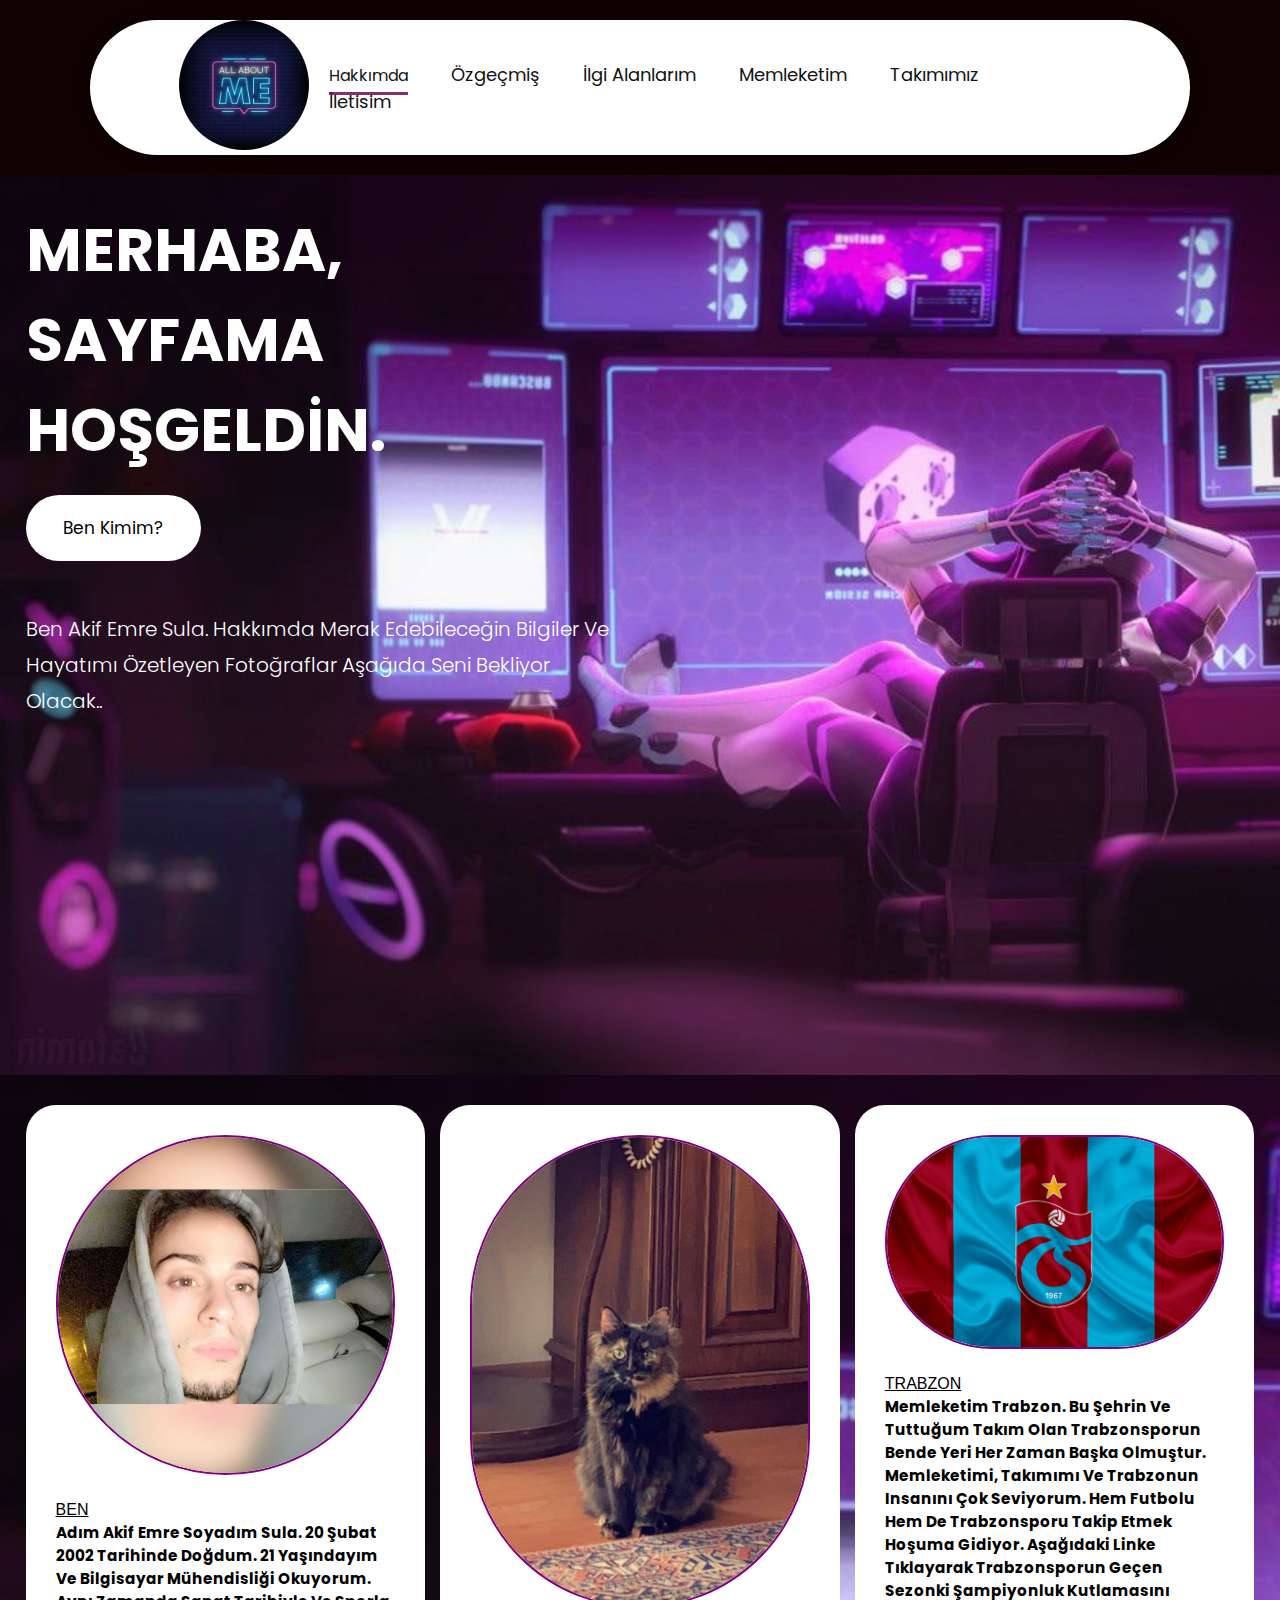
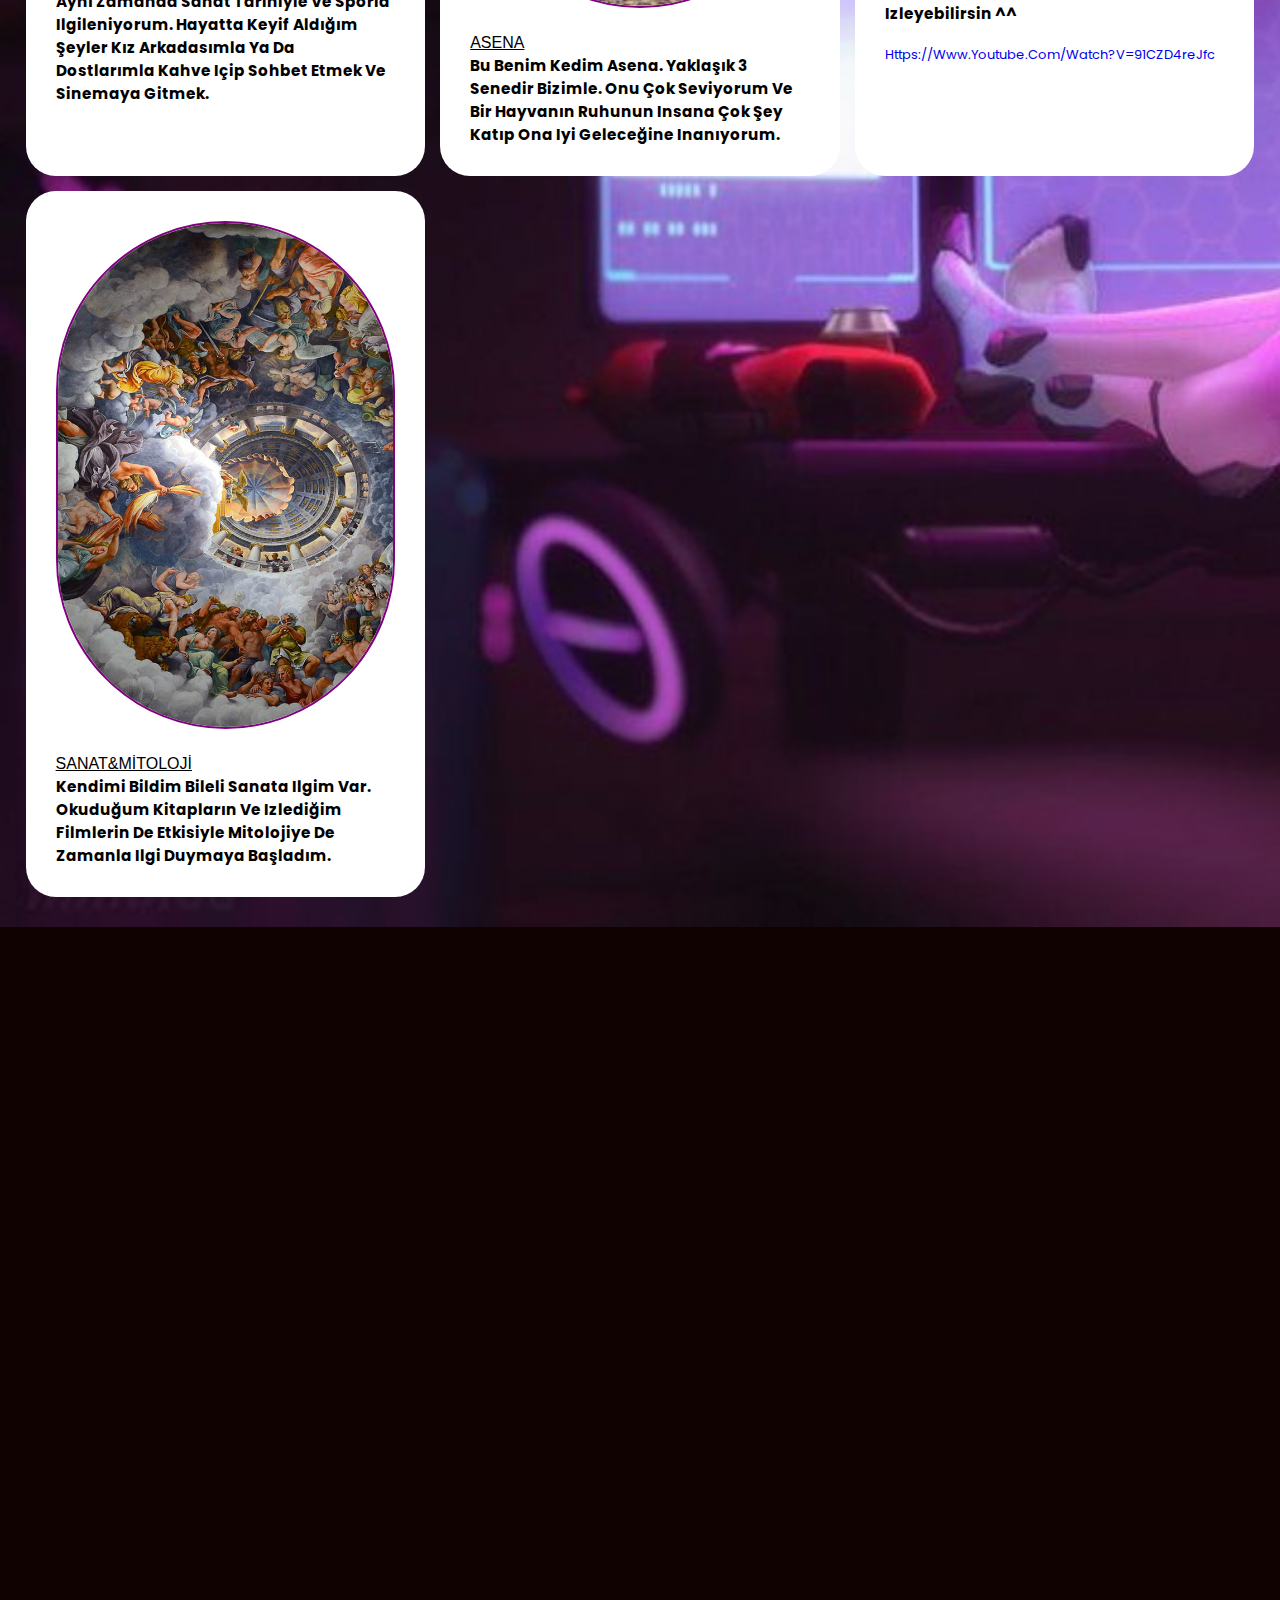
<file: hakkımda.html>
<!DOCTYPE html>
<html lang="en">
<head>
    <meta charset="UTF-8">
    <meta http-equiv="X-UA-Compatible" content="IE=edge">
    <meta name="viewport" content="width=device-width , initial-scale=1.0">
    <link rel="stylesheet" href="https://cdnjs.cloudflare.com/ajax/libs/font-awesome/6.4.0/css/all.min.css" 
    integrity="sha512-iecdLmaskl7CVkqkXNQ/ZH/XLlvWZOJyj7Yy7tcenmpD1ypASozpmT/E0iPtmFIB46ZmdtAc9eNBvH0H/ZpiBw=="
     crossorigin="anonymous" referrerpolicy="no-referrer" />
    <title>proje websitem</title>
    <link rel = "stylesheet" href="styles/style.css">
    <link rel="stylesheet" href="https://cdn.jsdelivr.net/npm/bootstrap-icons@1.5.0/font/bootstrap-icons.css">
    <script src="https://code.jquery.com/jquery-3.6.0.min.js"></script>

</head>
<body>
    <!--! header kısmı başlangıcı -->
    <header class ="header" > 
<a href="#" class="helo">
    <img src="images/helo.jpg" alt="helo">  
</a>
<nav class = "navbar" id="navbar">
    <a href="#hakkımda" class = "active">Hakkımda</a>
    <a href="#özgeçmiş" class = "">Özgeçmiş</a>
    <a href="#ilgialani" class = "">İlgi Alanlarım</a>
    <a href="#memleketim" class = "">Memleketim</a>
    <a href="#takımımız" class = "">Takımımız</a>
    <a href="#iletişim" class = "">İletisim</a>
    
</nav>

<div class="buttons">
    <button>
        <i class = "fas fa-search"></i>
    </button>
    <button>
        <i class = "fas fa-bars"></i>
    </button>
     
</div>
     <!--! header kısmı bitişi -->
    </header>
    
     
     <!--! hakkımda kısmı başlangıcı -->
     <section class ="hakkımda" id="hakkımda">
        <div class ="content">
            <h3>
                MERHABA, SAYFAMA HOŞGELDİN. 
           </h3>
           <a href="#my-container" class= "btn" > Ben Kimim?</a>
           <P> Ben Akif Emre Sula. Hakkımda merak edebileceğin
               bilgiler ve hayatımı özetleyen fotoğraflar
                aşağıda seni bekliyor olacak..
           </P>
           
        </div>    
     </section>

     <section class="hayatım">
        <div class= "box-container" >
            <div class= "box">
            <div class= "box-head">
                <img src="images/profile.jpg" alt="hayatım" >
                <span class= "box1">BEN</span> 
                <h3>Adım Akif Emre Soyadım Sula. 20 Şubat 2002 
                    tarihinde doğdum. 21 yaşındayım ve Bilgisayar
                     Mühendisliği okuyorum. Aynı zamanda 
                     Sanat Tarihiyle ve sporla ilgileniyorum. Hayatta
                     keyif aldığım şeyler kız arkadasımla ya da 
                     dostlarımla kahve içip sohbet etmek ve sinemaya gitmek.</h3>
                    </div>
            </div> 
            <div class= "box">
            <div class= "box-head">
                <img src="images/asena.jpg" alt="hayatım" >
                <span class= "box2">ASENA</span> 
                <h3>Bu benim kedim Asena. Yaklaşık 3 senedir bizimle.
                     Onu çok seviyorum ve bir hayvanın ruhunun insana 
                     çok şey katıp ona iyi geleceğine inanıyorum.</h3>
                    </div>

            </div>
            <div class= "box">
            <div class= "box-head" id="my-container">
                <img src="images/trabzon.png" alt="hayatım" >
                <span class= "box3">TRABZON</span> 
                <h3>Memleketim Trabzon. Bu şehrin ve tuttuğum takım olan 
                    Trabzonsporun bende yeri her zaman başka olmuştur. 
                    memleketimi, takımımı ve trabzonun insanını çok seviyorum.  
                    Hem futbolu hem de Trabzonsporu takip etmek hoşuma gidiyor. 
                    aşağıdaki linke tıklayarak trabzonsporun geçen sezonki şampiyonluk kutlamasını  
                    izleyebilirsin ^^ </h3> <br>
                    
                    <a href="https://www.youtube.com/watch?v=91CZD4reJfc" target="_blank">https://www.youtube.com/watch?v=91CZD4reJfc</a>


                </div>
            </div>
            <div class= "box">
            <div class= "box-head">
                <img src="images/mitoloji.jpg" alt="hayatım" >
                <span class= "box3">SANAT&MİTOLOJİ</span> 
                <h3>Kendimi bildim bileli sanata ilgim var. okuduğum kitapların 
                    ve izlediğim filmlerin de etkisiyle mitolojiye de zamanla  
                    ilgi duymaya başladım. </h3>
                </div>
            </div>  
               
     </section>
     </div>
      </body>
     </html>
</file>
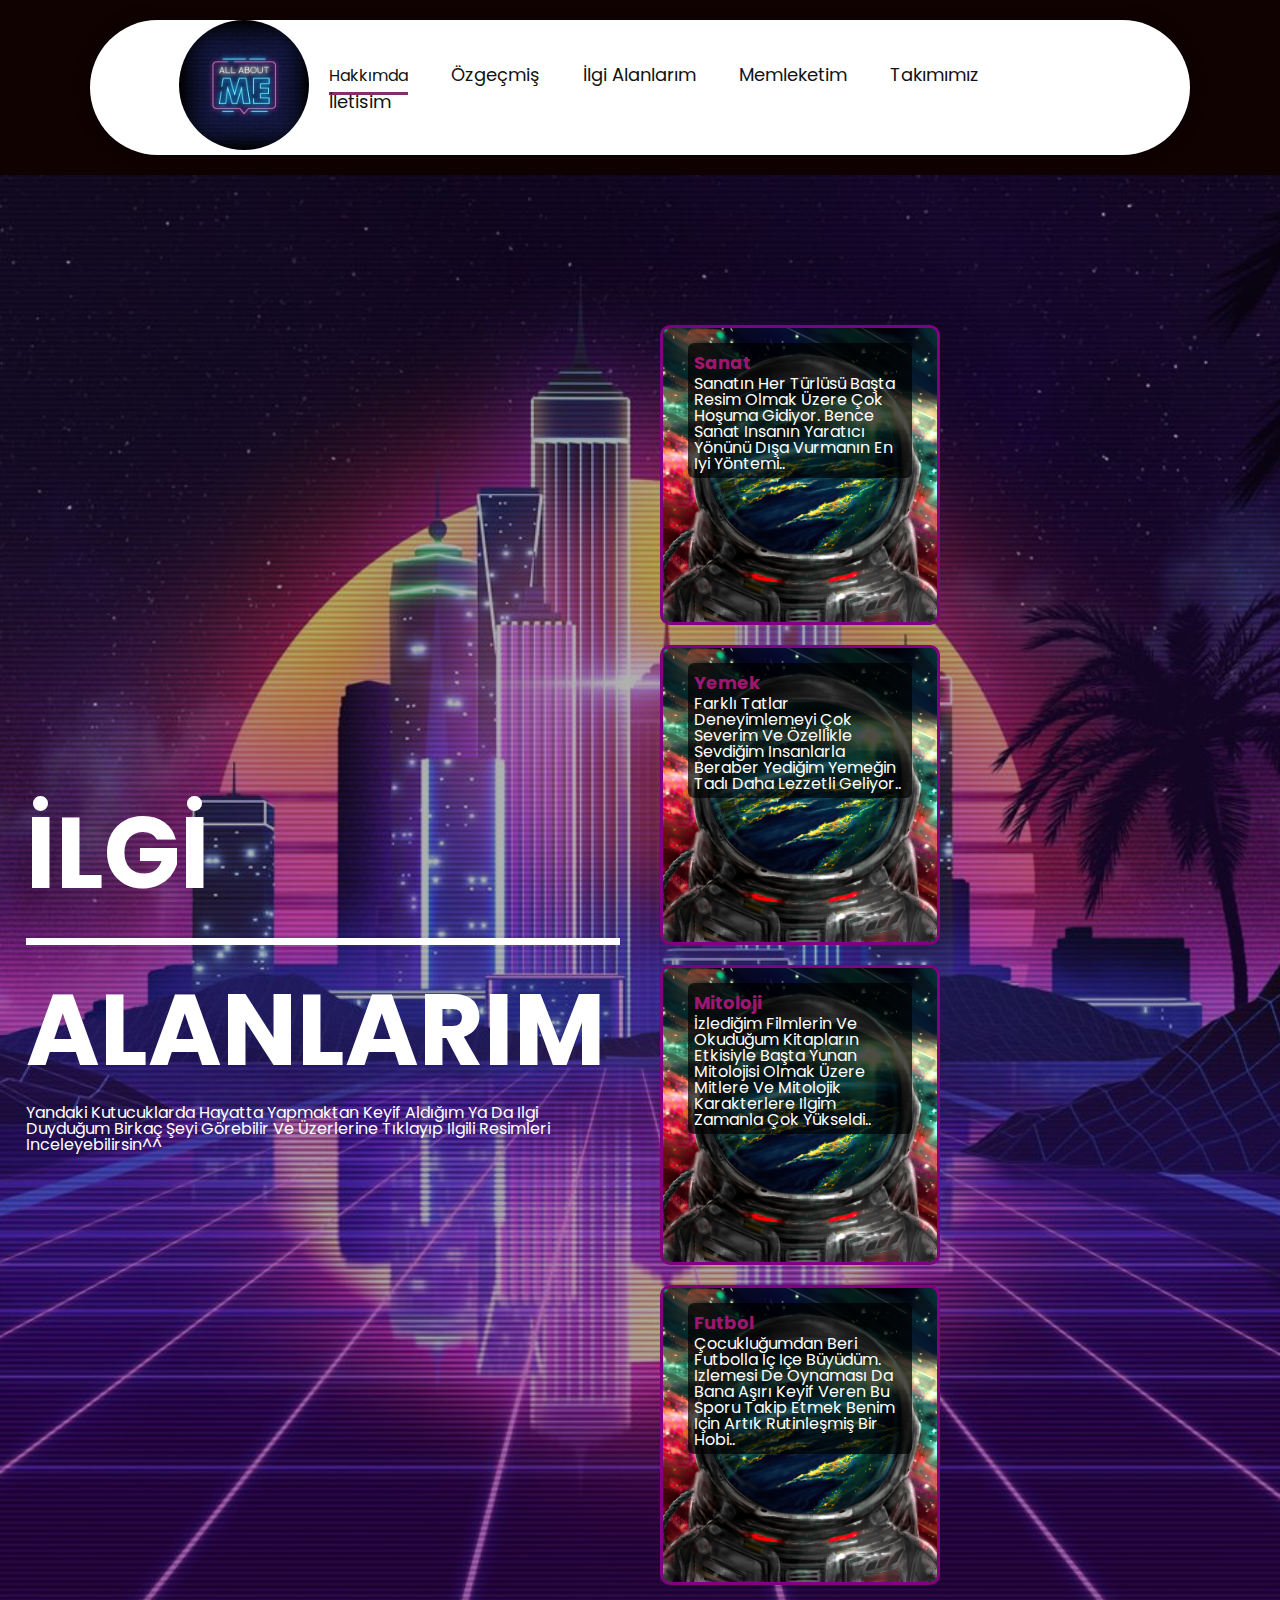
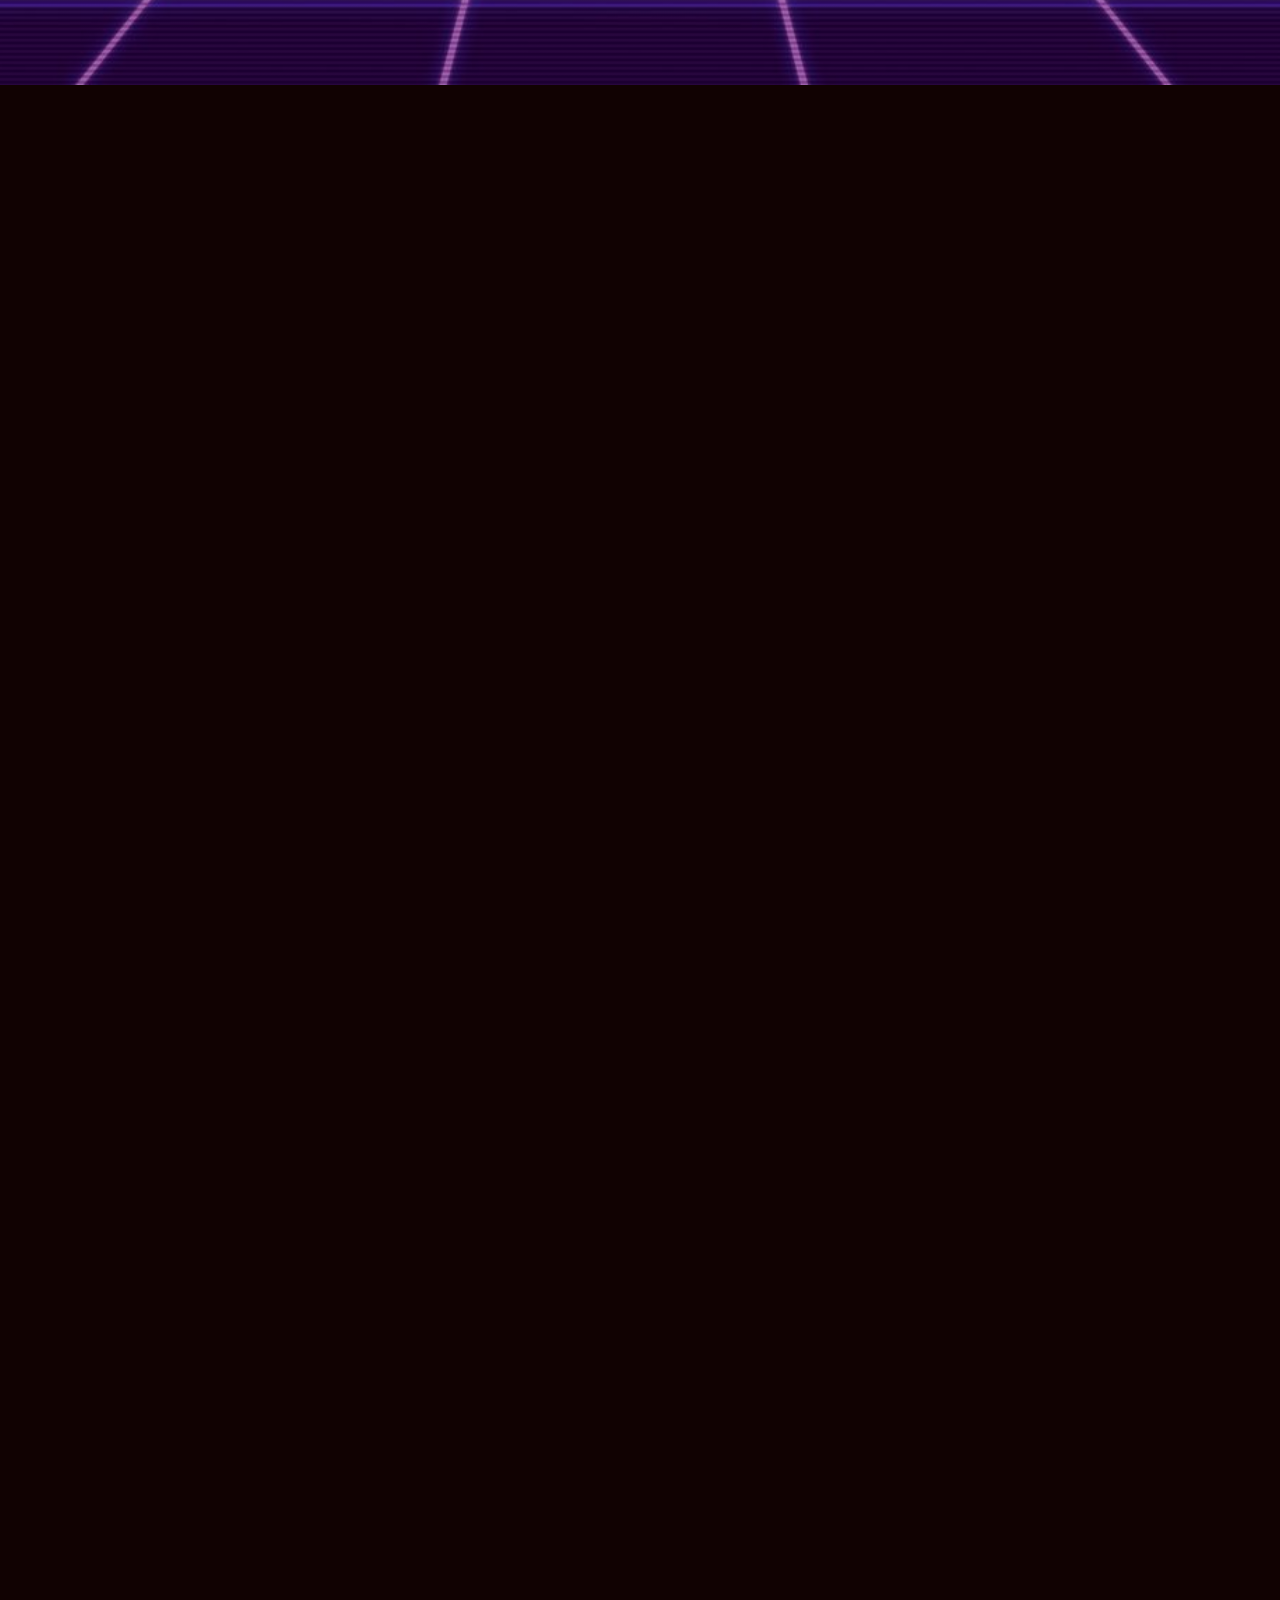
<file: ilgialani.html>
<!DOCTYPE html>
<html lang="en">
<head>
    <meta charset="UTF-8">
    <meta http-equiv="X-UA-Compatible" content="IE=edge">
    <meta name="viewport" content="width=device-width , initial-scale=1.0">
    <link rel="stylesheet" href="https://cdnjs.cloudflare.com/ajax/libs/font-awesome/6.4.0/css/all.min.css" 
    integrity="sha512-iecdLmaskl7CVkqkXNQ/ZH/XLlvWZOJyj7Yy7tcenmpD1ypASozpmT/E0iPtmFIB46ZmdtAc9eNBvH0H/ZpiBw=="
     crossorigin="anonymous" referrerpolicy="no-referrer" />
    <title>proje websitem</title>
    <link rel = "stylesheet" href="styles/style.css">
    <link rel="stylesheet" href="https://cdn.jsdelivr.net/npm/bootstrap-icons@1.5.0/font/bootstrap-icons.css">
    <script src="https://code.jquery.com/jquery-3.6.0.min.js"></script>

</head>
<body>
    <!--! header kısmı başlangıcı -->
    <header class ="header" > 
<a href="#" class="helo">
    <img src="images/helo.jpg" alt="helo">  
</a>
<nav class = "navbar" id="navbar">
    <a href="index.html" class = "active">Hakkımda</a>
    <a href="#özgeçmiş" class = "">Özgeçmiş</a>
    <a href="#ilgialani" class = "">İlgi Alanlarım</a>
    <a href="memleketim.html" class = "">Memleketim</a>
    <a href="#takımımız" class = "">Takımımız</a>
    <a href="#iletişim" class = "">İletisim</a>
    
</nav>

<div class="buttons">
    <button>
        <i class = "fas fa-search"></i>
    </button>
    <button>
        <i class = "fas fa-bars"></i>
    </button>
     
</div>
     <!--! header kısmı bitişi -->
    </header>
    
     
     
 <!--! özgeçmiş kısmı bitişi -->
 <section class="ilgialani" >
  <div class="row" id="ilgialani"> 
      <div class="col" >
          <div id="cards-container" ></div>
          <h1>İLGİ</h1>
<hr>
<h1>ALANLARIM</h1>
      <p class="aciklama">yandaki kutucuklarda hayatta 
          yapmaktan keyif aldığım ya da ilgi duyduğum 
          birkaç şeyi görebilir ve üzerlerine tıklayıp 
          ilgili resimleri inceleyebilirsin^^</p>
      </div>
      <div class="col">
          
          <div class="cards">
              <div class="card card1">
                  <div class="card-image"></div>
          <div class= "card-head">
<h5>Sanat</h5>
<p> Sanatın her türlüsü başta resim olmak üzere çok hoşuma gidiyor.
  bence sanat insanın yaratıcı yönünü dışa vurmanın en iyi yöntemi..
  </p>
</div>
</div>
<div class="card card2">
<div class="card-image"></div>
<div class= "card-head">
<h5>Yemek</h5>
<p> Farklı tatlar deneyimlemeyi çok severim ve özellikle sevdiğim 
insanlarla beraber yediğim yemeğin tadı daha lezzetli geliyor..
</p>
</div>
</div>
<div class="card card3">
<div class="card-image"></div>
<div class= "card-head">
<h5>Mitoloji</h5>
<p>İzlediğim filmlerin ve okuduğum kitapların etkisiyle başta yunan mitolojisi
olmak üzere mitlere ve mitolojik karakterlere ilgim zamanla çok yükseldi..
</p>
</div>
</div>
<div class="card card4">
<div class="card-image"></div>
<div class= "card-head">
<h5>futbol</h5>
<p>Çocukluğumdan beri futbolla iç içe büyüdüm. izlemesi de oynaması da bana aşırı keyif
veren bu sporu takip etmek benim için artık rutinleşmiş bir hobi..
</p>
</div>
          </div> 
      </div>
      </div>
  
</div>

</section>
 
  
<script src="script.js"></script>



</body>
</html>
</file>
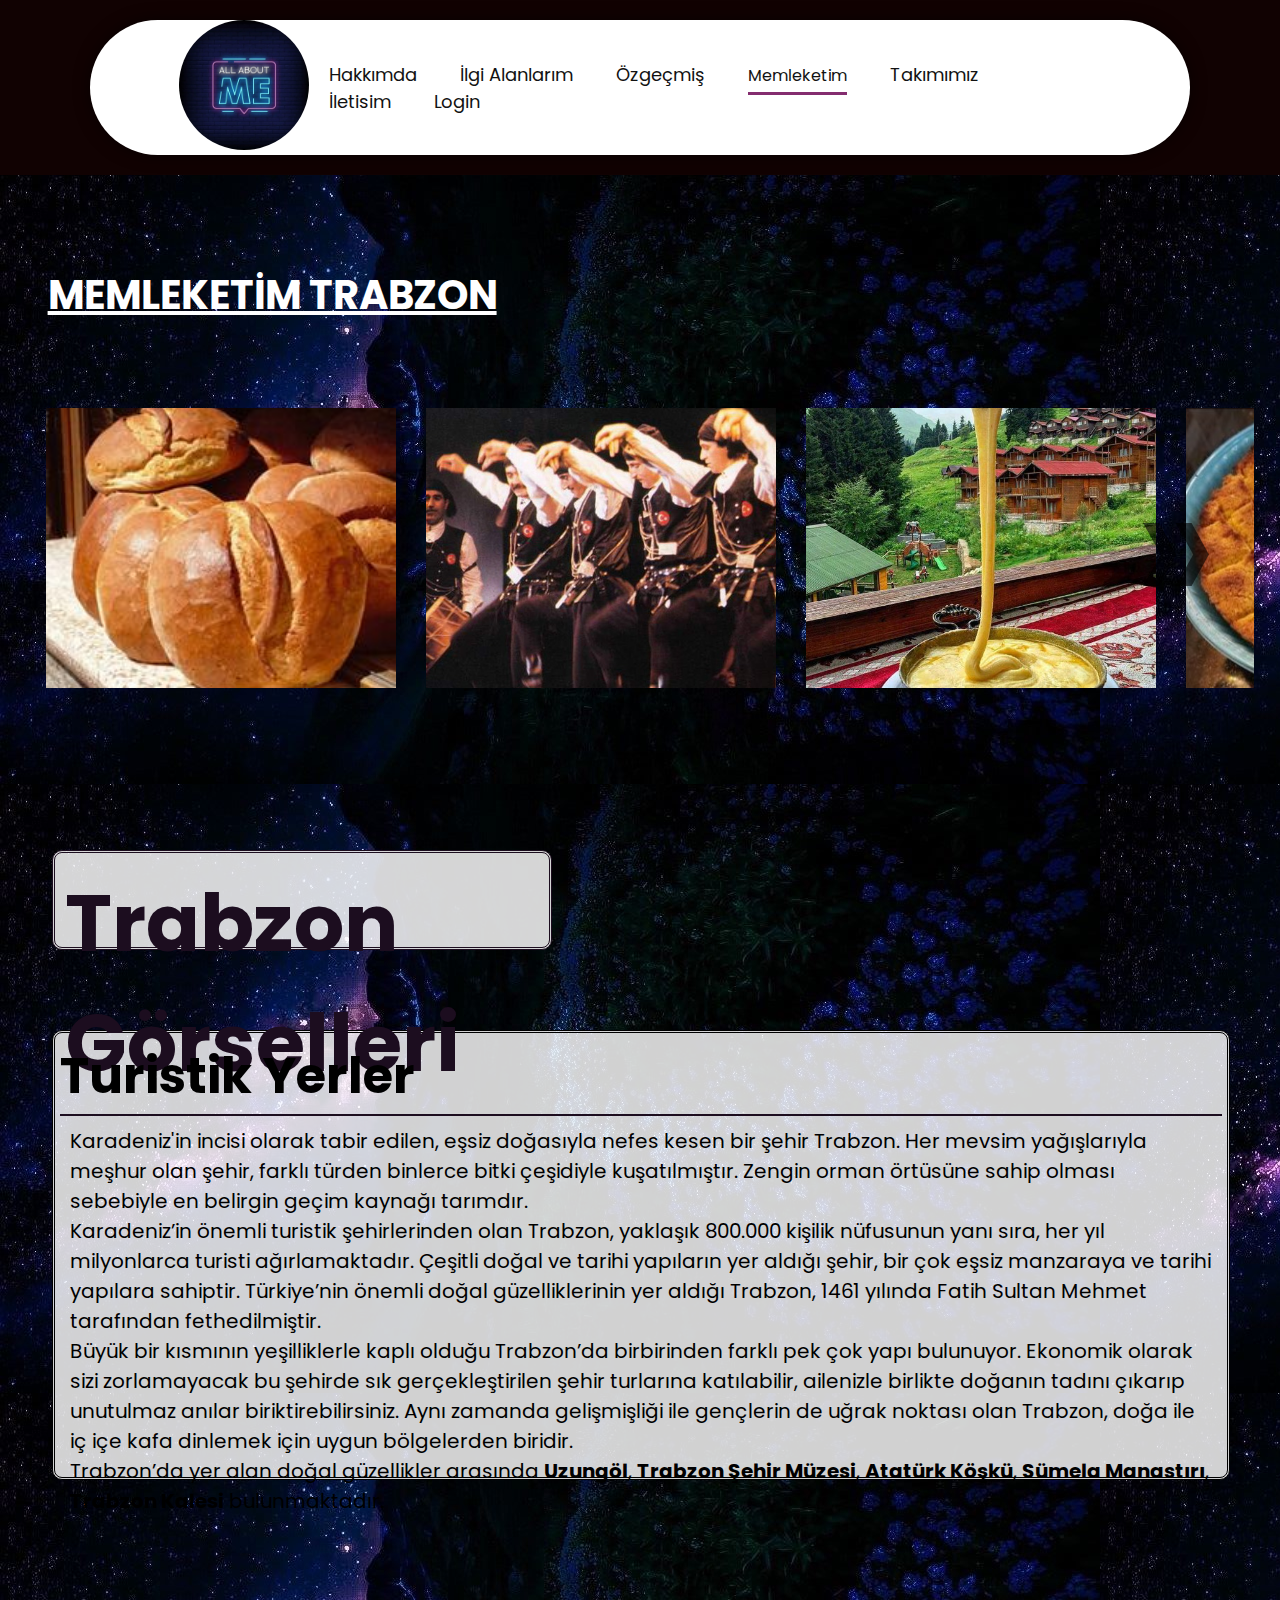
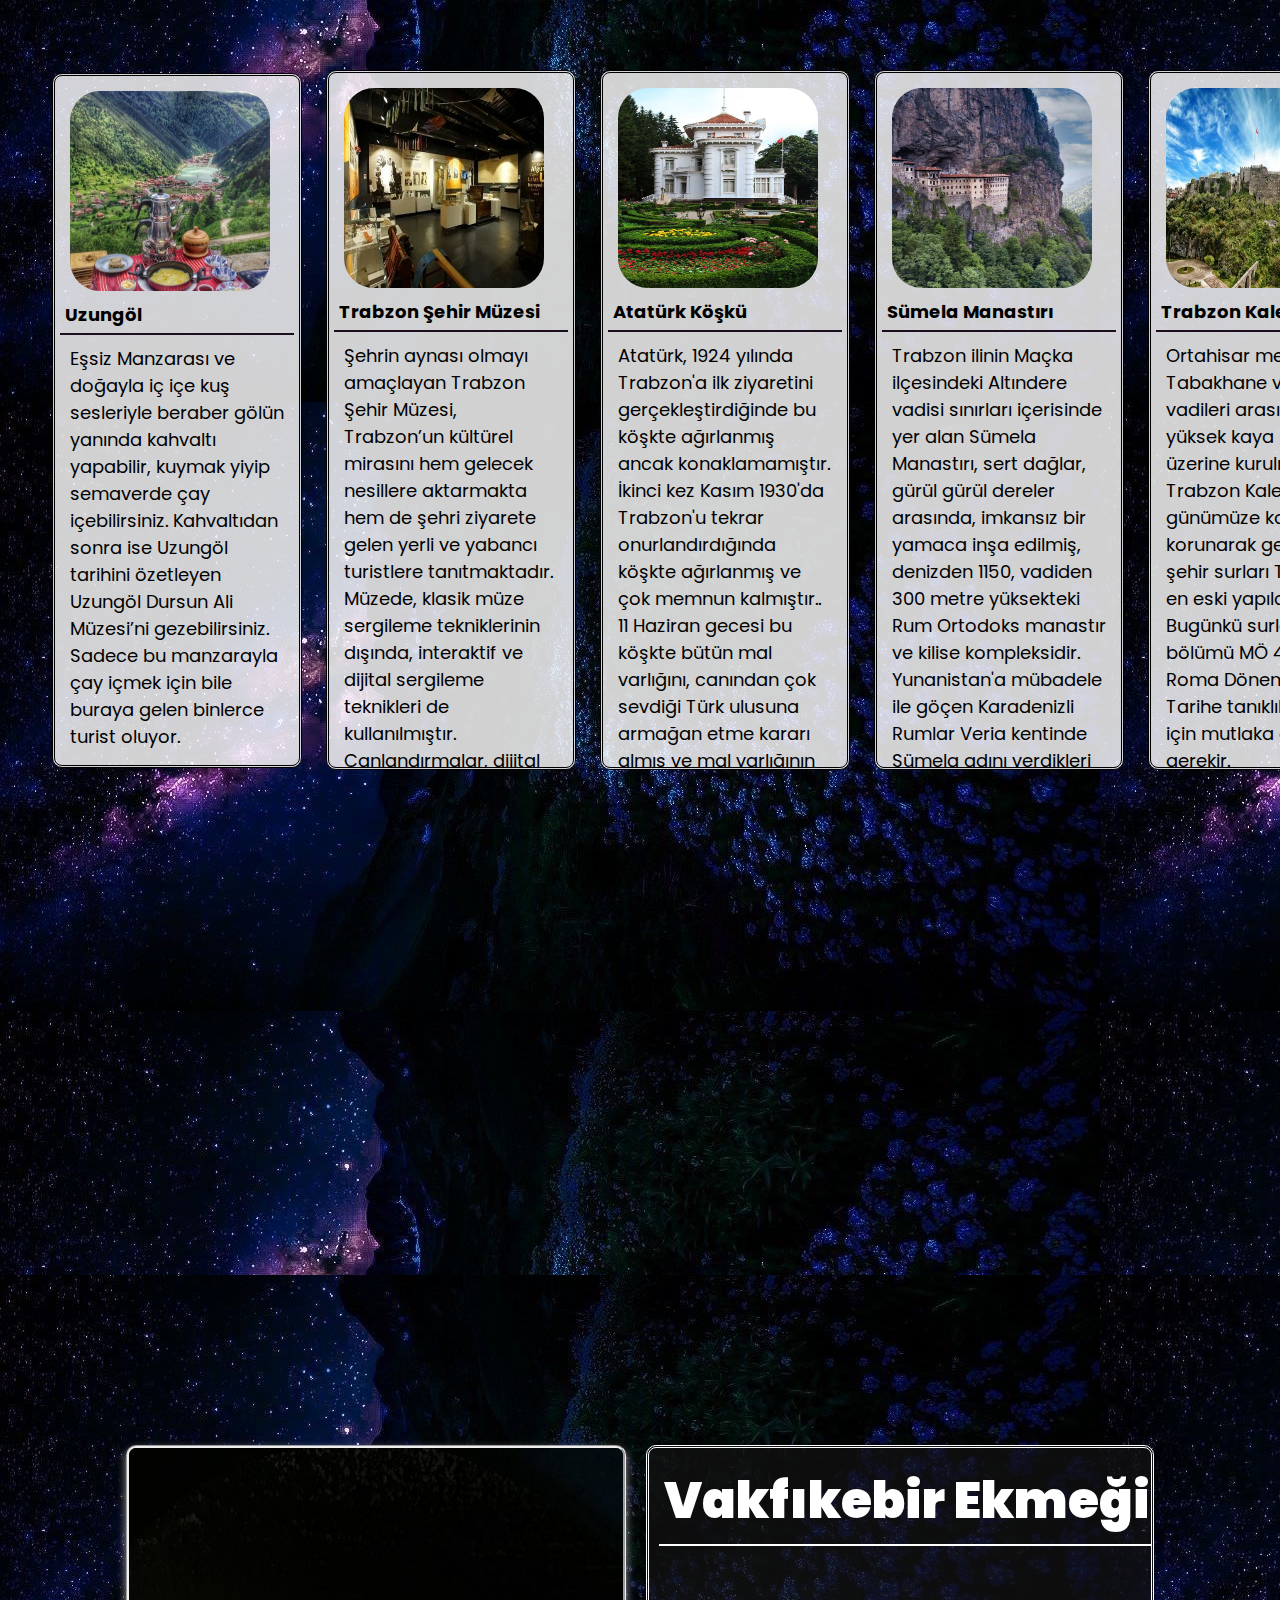
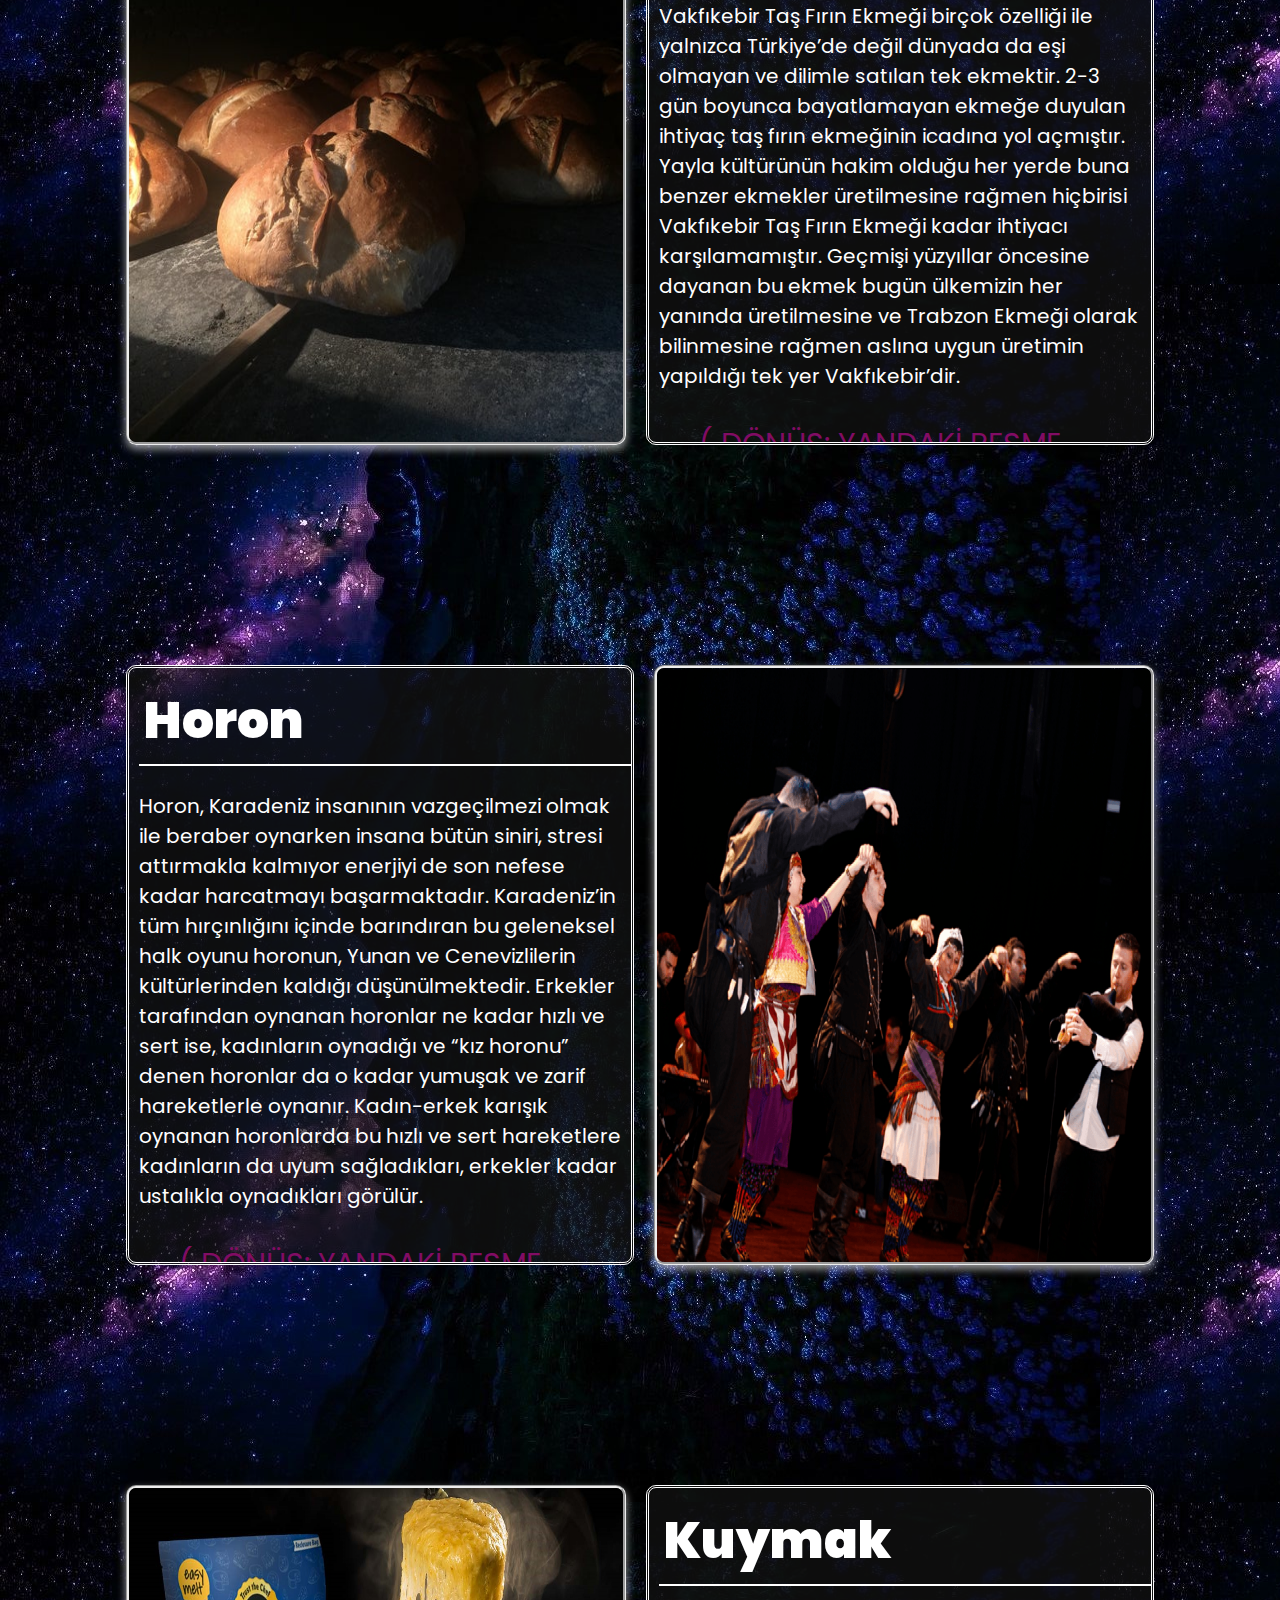
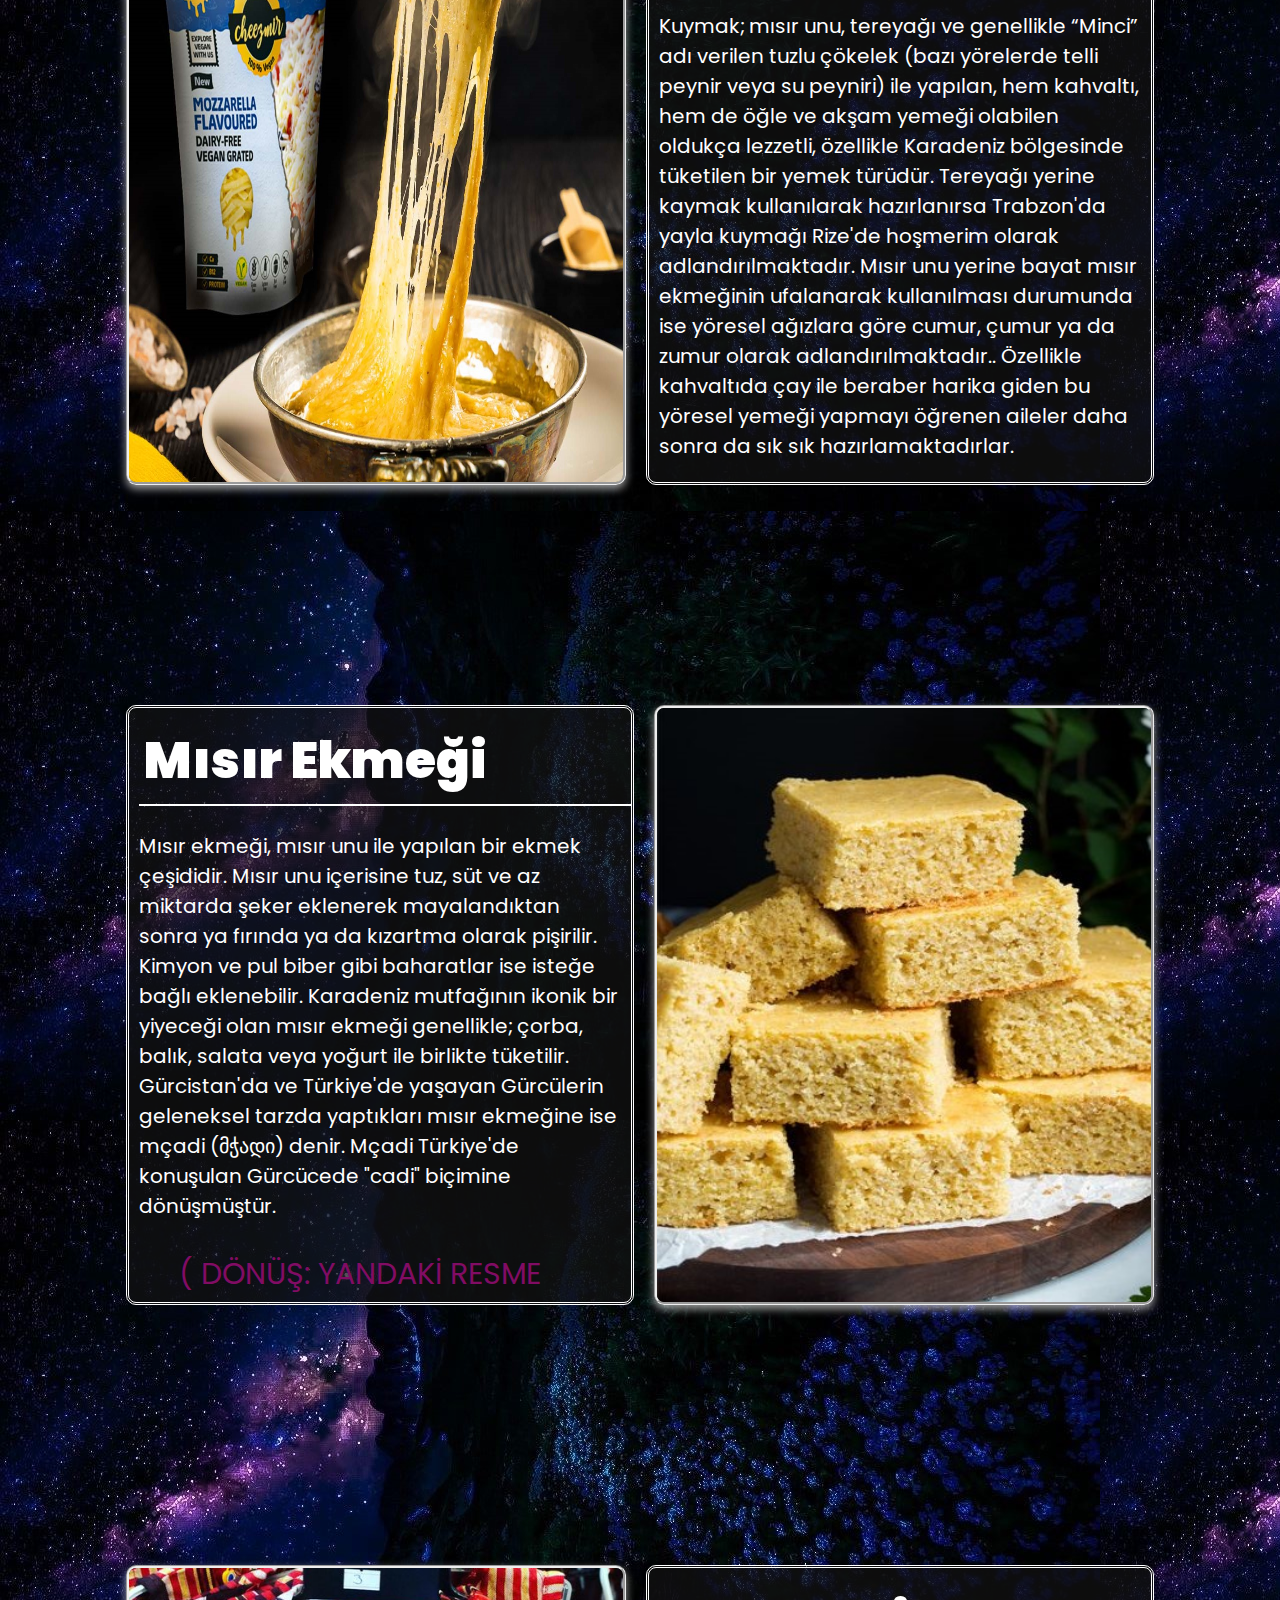
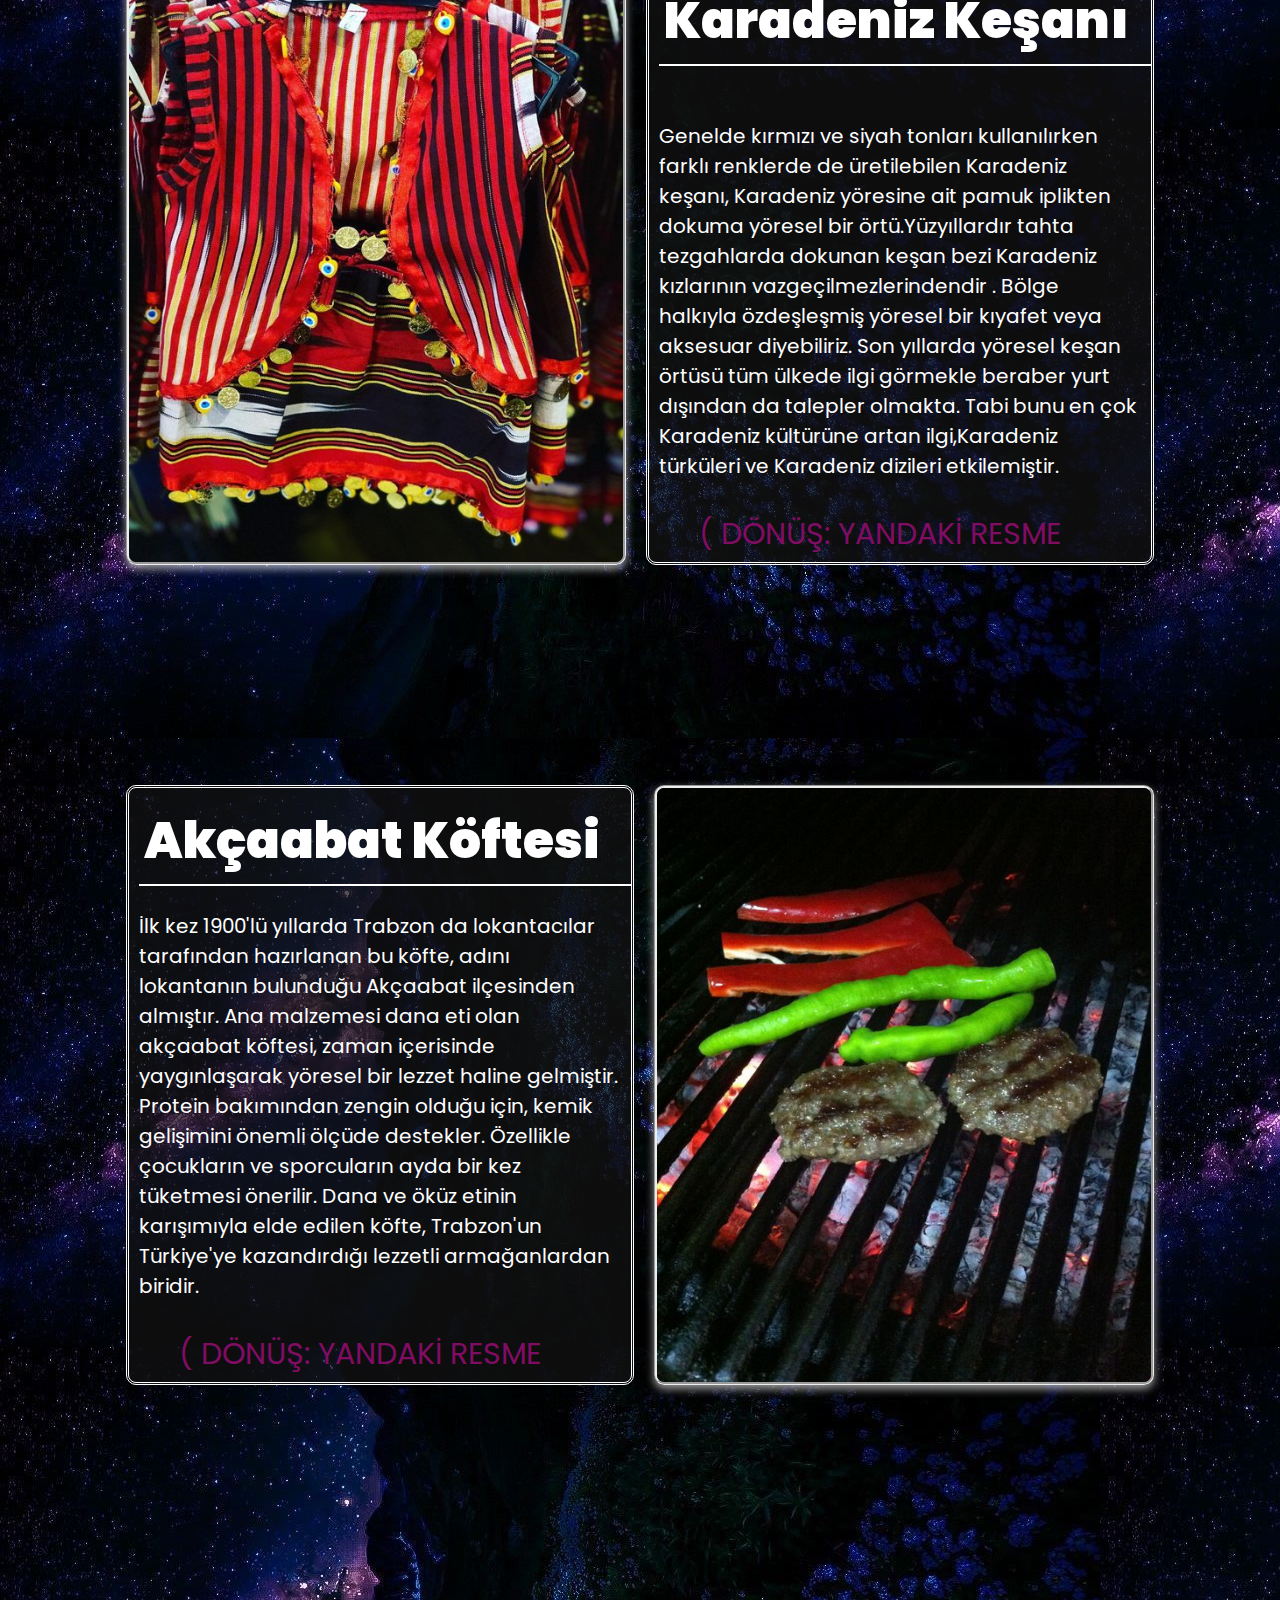
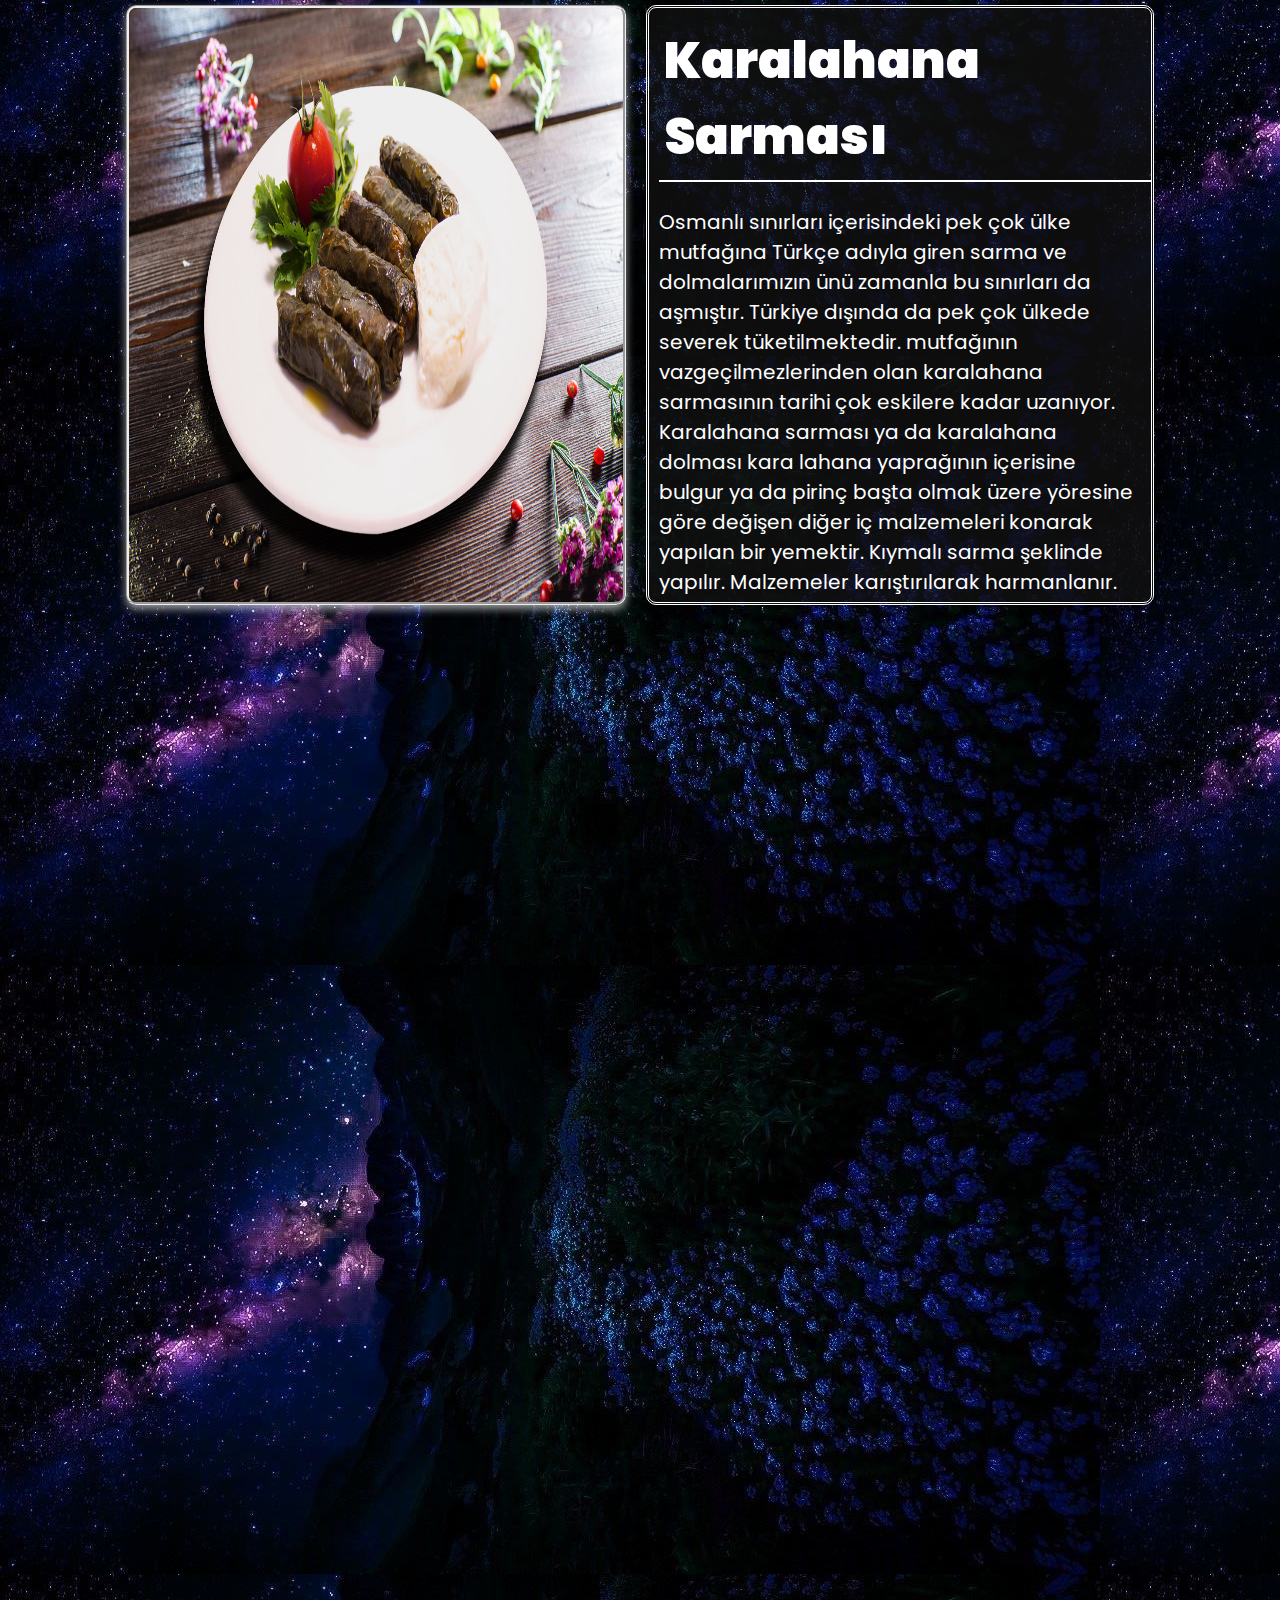
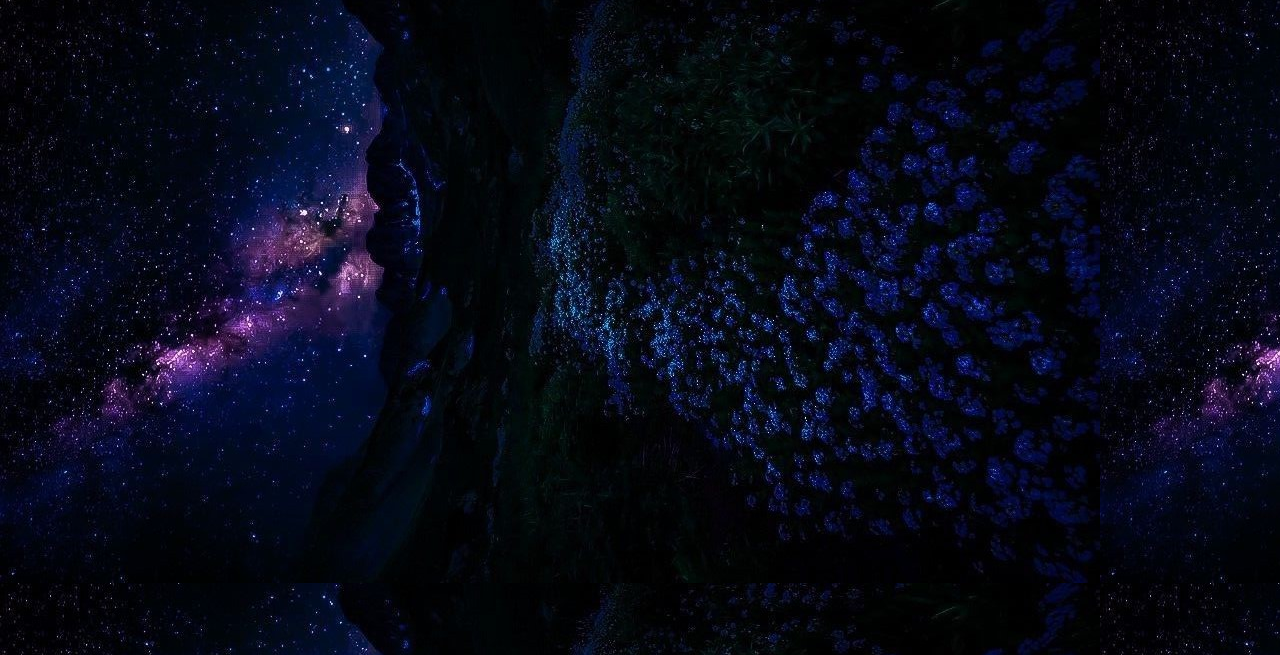
<file: memleketim.html>
<!DOCTYPE html>
<html lang="en">
<head>
    <meta charset="UTF-8">
    <meta http-equiv="X-UA-Compatible" content="IE=edge">
    <meta name="viewport" content="width= , initial-scale=1.0">
    <link rel="stylesheet" href="https://cdnjs.cloudflare.com/ajax/libs/font-awesome/6.4.0/css/all.min.css" 
    integrity="sha512-iecdLmaskl7CVkqkXNQ/ZH/XLlvWZOJyj7Yy7tcenmpD1ypASozpmT/E0iPtmFIB46ZmdtAc9eNBvH0H/ZpiBw=="
     crossorigin="anonymous" referrerpolicy="no-referrer" />
    <title>memleketim</title>
    <link rel = "stylesheet" href="styles/style.css">
    <link rel="stylesheet" href="https://cdn.jsdelivr.net/npm/bootstrap-icons@1.5.0/font/bootstrap-icons.css">
    <script src="https://code.jquery.com/jquery-3.6.0.min.js"></script>
</head>
<body>
    <!--! header kısmı başlangıcı -->
    <header class ="header" > 
<a href="#" class="helo">
    <img src="images/helo.jpg" alt="helo">  
</a>
<nav class = "navbar">
  <a href="index.html" class = "">Hakkımda</a>
    <a href="#ilgialani" class = "">İlgi Alanlarım</a>
    <a href="#özgeçmiş" class = "">Özgeçmiş</a>
    <a href="memleketim.html" class = "active">Memleketim</a>
    <a href="takımımız.html" class = "">Takımımız</a>
    <a href="iletişim.html" class = "">İletisim</a>
    <a href="login.html" class = "">Login</a> 
    
</nav>


     <!--! header kısmı bitişi -->
    </header>

    <section class="memleketim" >
      <div class= "memleketim-container">
         <h1 class= "memleketim-başlık" >MEMLEKETİM TRABZON</h1>
         <div class= "memleketim-wrapper" >
             <ul class = "memleketim-liste">
                 <li class="memleket-fotolar">  
                   <a href="#yönlendir1'">
                     <img class = "memleket-fotolar-slider" id="yönlendir1"
                      src = "images/vakfikebir-ekmegi.jpg"alt=""> </a>
                     <div class = "fotolar-info" > 
                         <span class = "fotolar-info-başlık">Vakfıkebir Ekmeği</span>
                     </div>
                 </li>
                 <li class="memleket-fotolar">
                   <a href="#yönlendir2'">
                     <img class = "memleket-fotolar-slider" id="yönlendir2" src = "images/horon.jpg"
                     alt=""> </a>
                     <div clas = "fotolar-info" > 
                         <span class = "fotolar-info-başlık">Horon&Kemençe</span>
                     </div>
                 </li>
                 <li class="memleket-fotolar">
                   <a href="#yönlendir3'">
                     <img class = "memleket-fotolar-slider" id="yönlendir3" src = "images/kuymak.jpg"
                     alt=""> </a>
                     <div class = "fotolar-info" > 
                         <span class = "fotolar-info-başlık">Kuymak</span>
                     </div>
                 </li>
                 <li class="memleket-fotolar">
                   <a href="#yönlendir4'">
                     <img class = "memleket-fotolar-slider" id="yönlendir4" src = "images/mısırekmegi.jpg"
                     alt=""> </a>
                     <div class = "fotolar-info" > 
                         <span class = "fotolar-info-başlık">Mısır Ekmeği</span>
                     </div>
                 </li>
                 <li class="memleket-fotolar">
                   <a href="#yönlendir5'">
                     <img class = "memleket-fotolar-slider" id="yönlendir5" src = "images/keşan.jpg"
                     alt=""> </a>
                     <div class = "fotolar-info" > 
                         <span class = "fotolar-info-başlık">Karadeniz Keşanı</span>
                     </div>
                 </li>
                 <li class="memleket-fotolar">
                   <a href="#yönlendir6'">
                     <img class = "memleket-fotolar-slider" id="yönlendir6" src = "images/Akcaabat-kofte.jpg"
                     alt=""> </a>
                     <div class = "fotolar-info" > 
                         <span class = "fotolar-info-başlık">Akçaabat Köftesi</span>
                     </div>
                 </li>
                 <li class="memleket-fotolar">
                   <a href="#yönlendir7'">
                     <img class = "memleket-fotolar-slider" id="yönlendir7" src = "images/karalahana-sarması.jpg"
                     alt=""> </a>
                     <div clas = "fotolar-info" > 
                         <span class = "fotolar-info-başlık">Karalahana Sarması</span>
                     </div>
                 </li>
                 
             </ul>
             <div class="arrow arrow-right">&raquo;</div>
         </div>
      </div>
     <div>
     <section class="memleketim2">
         <div class="memleketim2-container">
           <div class="memleketim2-başlık">
             <h1 class="başlık"> <span>Trabzon Görselleri</span></h1>
           </div>
           <div class="box">
             <h1>Turistik Yerler</h1>
             <p>
               Karadeniz'in incisi olarak tabir edilen, eşsiz doğasıyla nefes kesen bir şehir Trabzon.
               Her mevsim yağışlarıyla meşhur olan şehir, farklı türden binlerce bitki çeşidiyle kuşatılmıştır.
               Zengin orman örtüsüne sahip olması sebebiyle en belirgin geçim kaynağı tarımdır.
               <br />
               Karadeniz’in önemli turistik şehirlerinden olan Trabzon, yaklaşık 800.000 kişilik nüfusunun yanı sıra,
               her yıl milyonlarca turisti ağırlamaktadır. Çeşitli doğal ve tarihi
               yapıların yer aldığı şehir, bir çok eşsiz manzaraya ve tarihi yapılara sahiptir.
               Türkiye’nin önemli doğal güzelliklerinin yer aldığı
               Trabzon, 1461 yılında Fatih Sultan Mehmet tarafından fethedilmiştir.
               <br />
               Büyük bir kısmının yeşilliklerle kaplı olduğu Trabzon’da birbirinden
               farklı pek çok yapı bulunuyor. Ekonomik olarak sizi zorlamayacak bu şehirde sık gerçekleştirilen şehir
               turlarına katılabilir, ailenizle birlikte doğanın tadını çıkarıp unutulmaz anılar biriktirebilirsiniz. 
               Aynı zamanda gelişmişliği ile  gençlerin de uğrak noktası olan Trabzon,
               doğa ile iç içe kafa dinlemek için uygun bölgelerden biridir.
               <br />
               Trabzon’da yer alan doğal güzellikler arasında <b>Uzungöl</b>,
               <b>Trabzon Şehir Müzesi</b>, <b>Atatürk Köşkü</b>,
               <b>Sümela Manastırı</b>, <b>Trabzon Kalesi</b> bulunmaktadır.
             </p>
           </div>
           <div class="galery">
             <div class="box1">
               <img src="images/uzungöl.jpg" alt="" />
               <h1>Uzungöl</h1>
               <p>
                 Eşsiz Manzarası ve doğayla iç içe kuş sesleriyle beraber gölün yanında kahvaltı yapabilir,
                 kuymak yiyip semaverde çay içebilirsiniz. Kahvaltıdan sonra ise Uzungöl
                 tarihini özetleyen Uzungöl Dursun Ali Müzesi’ni gezebilirsiniz. Sadece bu manzarayla çay 
                 içmek için bile buraya gelen binlerce turist oluyor.
               </p>
             </div>
             <div class="box2">
               <img src="images/şehirmüzesi.jpg" alt="" />
               <h1>Trabzon Şehir Müzesi</h1>
               <p>
                 Şehrin aynası olmayı amaçlayan Trabzon Şehir Müzesi, Trabzon’un kültürel mirasını hem gelecek
                 nesillere aktarmakta hem de şehri ziyarete gelen yerli ve yabancı turistlere tanıtmaktadır.
                 Müzede, klasik müze sergileme tekniklerinin dışında, interaktif ve dijital sergileme teknikleri
                 de kullanılmıştır. Canlandırmalar, dijital yayınlar, kiosklar, panolar, özel habitatlar, müze 
                 ziyaretini aktif ve eğlenceli hale getirmektedir.
     
     
                 Sümela Manastırı, sert dağlar, gürül gürül dereler arasında,
                 imkansız bir yamaca yapılmış, denizden 1150, vadiden 300 metre
                 yüksekteki bu Rum Ortodoks manastır ve kilise kompleksi.
               </p>
             </div>
             <div class="box3">
               <img src="images/trabzon-ataturk-kosku.jpg" alt="" />
               <h1>Atatürk Köşkü</h1>
               <p>
                 Atatürk, 1924 yılında Trabzon'a ilk ziyaretini gerçekleştirdiğinde bu köşkte ağırlanmış ancak konaklamamıştır.
                 İkinci kez Kasım 1930'da Trabzon'u tekrar onurlandırdığında köşkte ağırlanmış ve çok memnun kalmıştır.. 
                 11 Haziran gecesi bu köşkte bütün mal varlığını, canından çok sevdiği Türk ulusuna armağan etme kararı almış
                 ve mal varlığının bir listesini hazırlayarak gereğinin yapılması için başbakana göndermiştir.
                 Kendisi vasiyetinde şöyle diyor: “Mal
                 ve mülk bana ağırlık veriyor. Bunları milletime vermekle ferahlık
                 duyuyorum. İnsanın serveti, kendi manevi kişiliğinde olmalıdır.
                 Ben büyük milletime daha neler vermek istiyorum.”
                 <br />
                 11 Haziran 1937.
               </p>
             </div>
             <div class="box4">
                 <img src="images/sumela.jpg" alt="" />
                 <h1>Sümela Manastırı</h1>
                 <p>
                 Trabzon ilinin Maçka ilçesindeki Altındere vadisi sınırları içerisinde yer alan
                 Sümela Manastırı, sert dağlar, gürül gürül dereler arasında,
                 imkansız bir yamaca inşa edilmiş, denizden 1150, vadiden 300 metre
                 yüksekteki Rum Ortodoks manastır ve kilise kompleksidir. Yunanistan'a mübadele
                 ile göçen Karadenizli Rumlar Veria kentinde Sümela adını verdikleri yeni bir 
                 kilise inşa etmişlerdir. Her yıl Ağustos ayında tıpkı geçmişte Trabzon Sümela'da
                 yaptıkları gibi yeni manastırın çevresinde geniş katılımlı şenlikler düzenlemektedirler.
                 </p>
               </div>
             <div class="box5">
               <img src="images/trabzon-kale.jpg" alt="" />
               <h1>Trabzon Kalesi</h1>
               <p>
                 Ortahisar mevkiinde, Tabakhane ve Zağnos vadileri arasındaki
                 yüksek kaya kitlesi üzerine kurulmuş olan Trabzon Kalesi’nin,
                 günümüze kadar korunarak gelmiş olan şehir surları Trabzon’un en
                 eski yapılarındandır. Bugünkü surların en eski bölümü MÖ 4. yüzyıl Roma
                 Dönemi’ne uzanır. Tarihe tanıklık etmek için mutlaka gidilmesi gerekir.
               </p>
             </div>
           </div>
           </div>
         </div>
       </section>
     
     
       <section class="memleket-tanıtım">
         <div class="memleket-tanıtım-container">
           <h1 class= "memleket-tanıtım-başlık"></h1>
           <div class="main">
             <div class="img" id="yönlendir1'">
              <a href="#yönlendir1" >
               <img src="images/vakfikebir-ekmegi2.jpg" alt="" />
             </a>
             </div>
             <div class="box">
               <h1><b>Vakfıkebir Ekmeği</b></h1>
               <p><br>
                 Vakfıkebir Taş Fırın Ekmeği birçok özelliği ile yalnızca Türkiye’de değil dünyada da eşi olmayan ve dilimle 
                 satılan tek ekmektir. 2-3 gün boyunca bayatlamayan ekmeğe duyulan ihtiyaç taş fırın 
                  ekmeğinin icadına yol açmıştır. Yayla kültürünün hakim olduğu her yerde buna benzer ekmekler üretilmesine 
                  rağmen hiçbirisi Vakfıkebir Taş Fırın Ekmeği kadar ihtiyacı karşılamamıştır.    
                 Geçmişi yüzyıllar öncesine dayanan bu ekmek bugün ülkemizin her yanında üretilmesine ve Trabzon Ekmeği 
                 olarak bilinmesine rağmen aslına uygun üretimin yapıldığı tek yer Vakfıkebir’dir.
                 
               </p> <P> <span class="resmegit">( DÖNÜŞ: YANDAKİ RESME TIKLAYINIZ)</span></P>
             </div>
           </div>
         </div>
         <div class="memleket-tanıtım-container">
           <div class="main">
             <div class="box">
               <h1><b>Horon</b></h1>
               <p>
                 Horon, Karadeniz insanının vazgeçilmezi olmak ile beraber oynarken insana bütün siniri,
                  stresi attırmakla kalmıyor enerjiyi de son nefese kadar harcatmayı başarmaktadır.
                   Karadeniz’in tüm hırçınlığını içinde barındıran bu geleneksel halk oyunu horonun, 
                   Yunan ve Cenevizlilerin kültürlerinden kaldığı düşünülmektedir. Erkekler tarafından
                    oynanan horonlar ne kadar hızlı ve sert ise, kadınların oynadığı ve “kız horonu” denen
                     horonlar da o kadar yumuşak ve zarif hareketlerle oynanır. Kadın-erkek karışık oynanan
                      horonlarda bu hızlı ve sert hareketlere kadınların da uyum sağladıkları, erkekler kadar ustalıkla oynadıkları görülür.
                 </p> <P> <span class="resmegit">( DÖNÜŞ: YANDAKİ RESME TIKLAYINIZ)</span></P>
             </div>
             <div class="img" id="yönlendir2'">
               <a href="#yönlendir2" >
               <img src="images/horon2.png" alt="" />
             </a>
             </div>
           </div>
         </div>
         <div class="memleket-tanıtım-container">
           <div class="main">
             <div class="img" id="yönlendir3'">
               <a href="#yönlendir3" >
               <img src="images/kuymak2.jpg" alt="" />
               </a>
             </div>
             <div class="box">
               <h1><b>Kuymak</b></h1>
               <p>
                 Kuymak; mısır unu, tereyağı ve genellikle “Minci” adı verilen tuzlu çökelek (bazı yörelerde telli 
                 peynir veya su peyniri) ile yapılan, hem kahvaltı, hem de öğle ve akşam yemeği olabilen oldukça 
                 lezzetli, özellikle Karadeniz bölgesinde tüketilen bir yemek türüdür.
                 Tereyağı yerine kaymak kullanılarak hazırlanırsa Trabzon'da yayla kuymağı Rize'de hoşmerim olarak
                  adlandırılmaktadır. Mısır unu yerine bayat mısır ekmeğinin ufalanarak kullanılması durumunda ise
                   yöresel ağızlara göre cumur, çumur ya da zumur olarak adlandırılmaktadır.. Özellikle kahvaltıda 
                   çay ile beraber harika giden bu yöresel yemeği yapmayı öğrenen aileler daha sonra da sık sık hazırlamaktadırlar.
     
               </p> <P> <span class="resmegit">( DÖNÜŞ: YANDAKİ RESME TIKLAYINIZ)</span></P>
             </div>
           </div>
         </div>
         <div class="memleket-tanıtım-container">
           <div class="main">
             <div class="box">
               <h1><b>Mısır Ekmeği</b></h1>
               <p>
                 Mısır ekmeği, mısır unu ile yapılan bir ekmek çeşididir. Mısır unu içerisine tuz, süt ve az miktarda 
                 şeker eklenerek mayalandıktan sonra ya fırında ya da kızartma olarak pişirilir. Kimyon ve pul biber 
                 gibi baharatlar ise isteğe bağlı eklenebilir. Karadeniz mutfağının ikonik bir yiyeceği olan mısır ekmeği
                  genellikle; çorba, balık, salata veya yoğurt ile birlikte tüketilir. Gürcistan'da ve Türkiye'de yaşayan 
                  Gürcülerin geleneksel tarzda yaptıkları mısır ekmeğine ise mçadi (მჭადი) denir. Mçadi Türkiye'de konuşulan 
                  Gürcücede "cadi" biçimine dönüşmüştür.
                 </p> <P> <span class="resmegit">( DÖNÜŞ: YANDAKİ RESME TIKLAYINIZ)</span></P>
             </div>
             <div class="img" id="yönlendir4'">
               <a href="#yönlendir4" >
               <img src="images/mısırekmegi2.jpg" alt="" />
               </a>
             </div>
           </div>
         </div>
         <div class="memleket-tanıtım-container">
           <h1 class= "memleket-tanıtım-başlık"></h1>
           <div class="main">
             <div class="img" id="yönlendir5'">
               <a href="#yönlendir5" >
               <img src="images/keşan2.jpg" alt="" />
               </a>
             </div>
             <div class="box" id="takımımız">
               <h1><b>Karadeniz Keşanı</b></h1>
               <p><br>
                  Genelde kırmızı ve siyah tonları kullanılırken farklı renklerde de üretilebilen Karadeniz keşanı, Karadeniz
                   yöresine ait pamuk iplikten dokuma yöresel bir örtü.Yüzyıllardır tahta tezgahlarda 
                  dokunan keşan  bezi Karadeniz kızlarının vazgeçilmezlerindendir . Bölge halkıyla özdeşleşmiş yöresel bir kıyafet 
                  veya aksesuar diyebiliriz. Son yıllarda yöresel keşan örtüsü tüm ülkede ilgi görmekle beraber yurt dışından da talepler olmakta.
                  Tabi bunu en çok  Karadeniz kültürüne artan ilgi,Karadeniz türküleri ve Karadeniz dizileri  etkilemiştir.
               </p> <P> <span class="resmegit">( DÖNÜŞ: YANDAKİ RESME TIKLAYINIZ)</span></P>
             </div>
           </div>
         </div>
         <div class="memleket-tanıtım-container">
           <div class="main">
             <div class="box">
               <h1><b> Akçaabat Köftesi</b></h1>
               <p>
                 İlk kez 1900'lü yıllarda Trabzon da lokantacılar tarafından hazırlanan bu köfte, adını lokantanın bulunduğu Akçaabat ilçesinden almıştır.
                  Ana malzemesi dana eti olan akçaabat köftesi, zaman içerisinde yaygınlaşarak yöresel bir lezzet haline gelmiştir. Protein bakımından
                   zengin olduğu için, kemik gelişimini önemli ölçüde destekler. Özellikle çocukların ve sporcuların ayda bir kez tüketmesi önerilir. 
                   Dana ve öküz etinin karışımıyla elde edilen köfte, Trabzon'un Türkiye'ye kazandırdığı lezzetli armağanlardan biridir.
                 </p> <P> <span class="resmegit">( DÖNÜŞ: YANDAKİ RESME TIKLAYINIZ)</span></P>
             </div>
             <div class="img" id="yönlendir6'">
               <a href="#yönlendir6" >
               <img src="images/Akcaabat-kofte2.jpg" alt="" />
               </a>
             </div>
           </div>
         </div>
         <div class="memleket-tanıtım-container">
           <div class="main">
             <div class="img" id="yönlendir7'">
               <a href="#yönlendir7" >
               <img src="images/karalahana-sarması2.jpg" alt="" />
               </a>
             </div>
             <div class="box">
               <h1><b>karalahana Sarması</b></h1>
               <p>
                 Osmanlı sınırları içerisindeki pek çok ülke mutfağına Türkçe adıyla giren sarma ve dolmalarımızın ünü zamanla bu sınırları 
                 da aşmıştır. Türkiye dışında da pek çok ülkede severek tüketilmektedir. mutfağının vazgeçilmezlerinden olan karalahana sarmasının tarihi çok eskilere 
                 kadar uzanıyor. Karalahana sarması ya da karalahana dolması kara lahana yaprağının içerisine bulgur ya da pirinç başta olmak 
                 üzere yöresine göre değişen diğer iç malzemeleri konarak yapılan bir yemektir. Kıymalı sarma şeklinde yapılır.
                 Malzemeler karıştırılarak harmanlanır. Daha sonra haşlanmış kara lahana yaprağı ile sarılır. Sonra kısık ateşte pişirilir.
                  Üzerine yoğurt konularak yenir.
                   </p> <P> <span class="resmegit">( DÖNÜŞ: YANDAKİ RESME TIKLAYINIZ)</span></P>
                 </div>
               </div>
             </div>
       </section>
       <script src="script.js"></script>
       </body>
       </html>
</file>
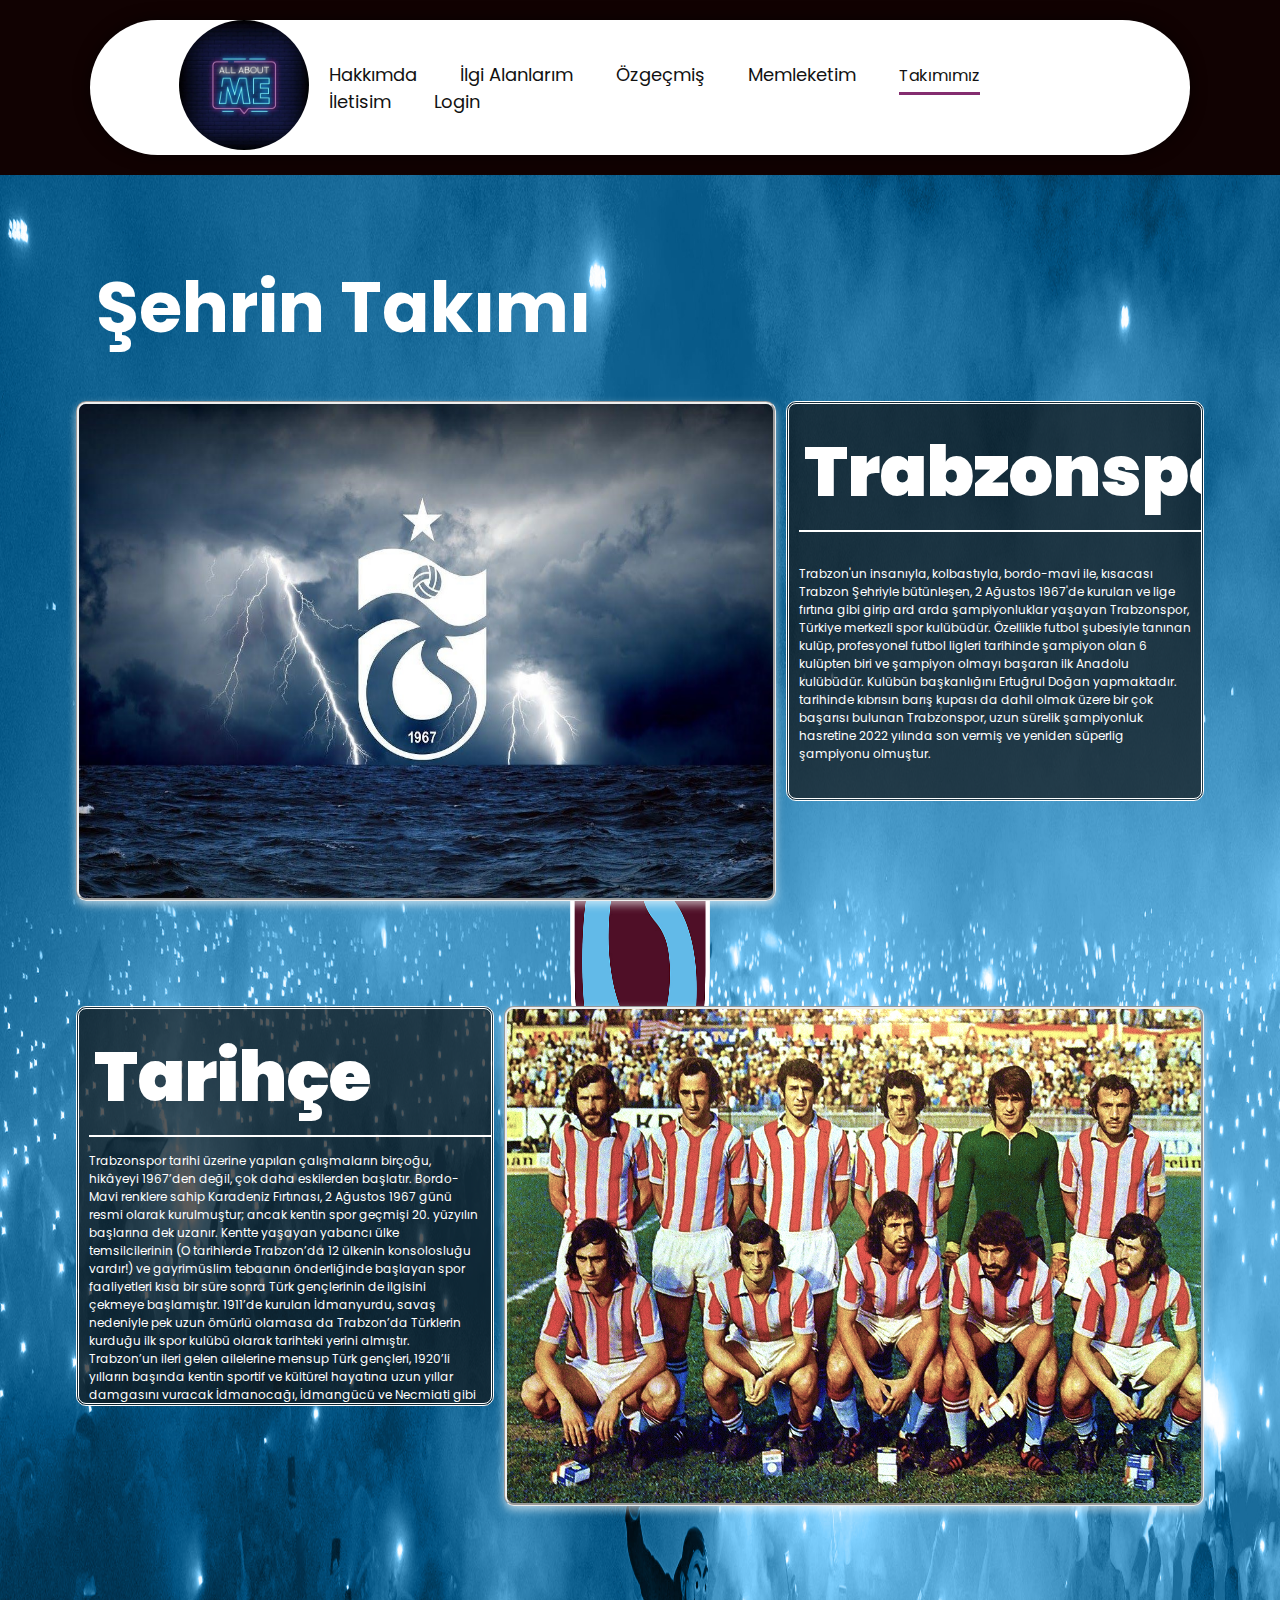
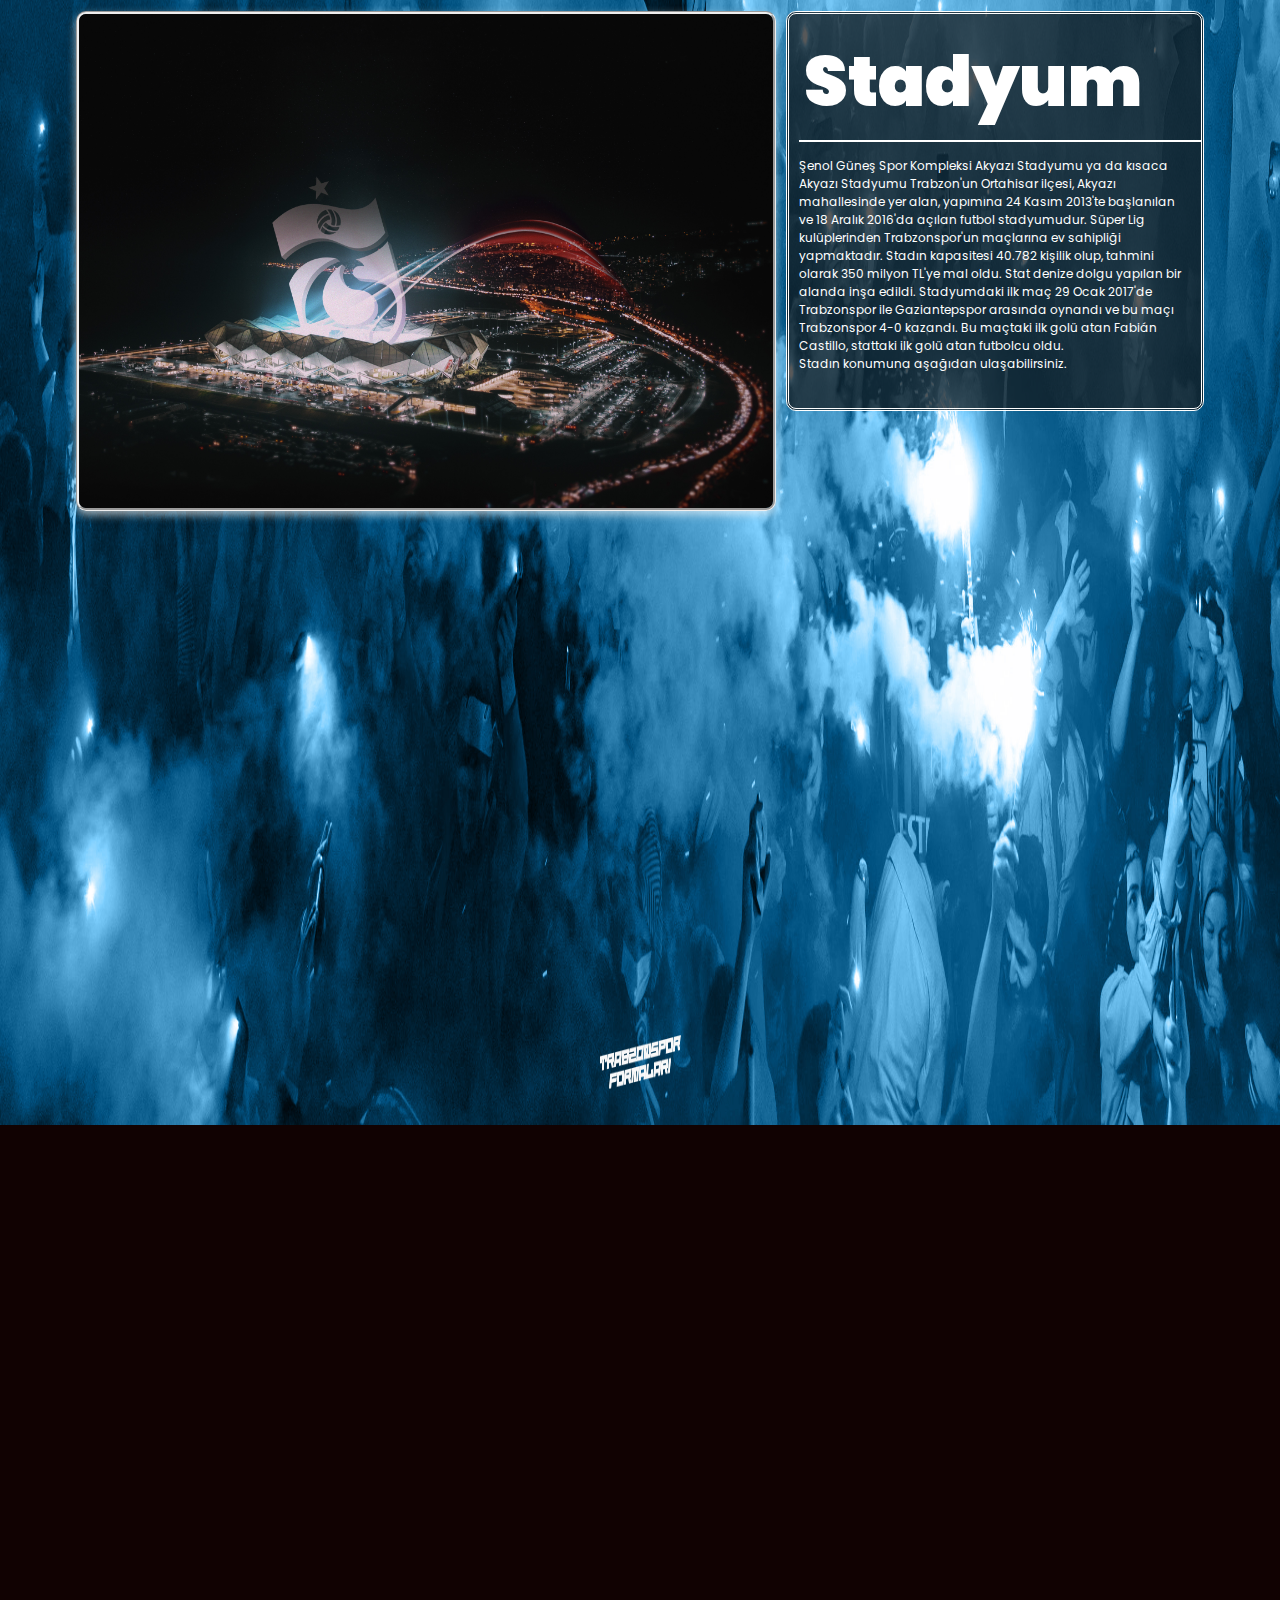
<file: takımımız.html>
<!DOCTYPE html>
<html lang="en">
<head>
    <meta charset="UTF-8">
    <meta http-equiv="X-UA-Compatible" content="IE=edge">
    <meta name="viewport" content="width=device-width , initial-scale=1.0">
    <link rel="stylesheet" href="https://cdnjs.cloudflare.com/ajax/libs/font-awesome/6.4.0/css/all.min.css" 
    integrity="sha512-iecdLmaskl7CVkqkXNQ/ZH/XLlvWZOJyj7Yy7tcenmpD1ypASozpmT/E0iPtmFIB46ZmdtAc9eNBvH0H/ZpiBw=="
     crossorigin="anonymous" referrerpolicy="no-referrer" />
    <title>proje websitem</title>
    <link rel = "stylesheet" href="styles/style.css">
    <link rel="stylesheet" href="https://cdn.jsdelivr.net/npm/bootstrap-icons@1.5.0/font/bootstrap-icons.css">
    <script src="https://code.jquery.com/jquery-3.6.0.min.js"></script>

</head>
<body>
    <!--! header kısmı başlangıcı -->
    <header class ="header" > 
<a href="#" class="helo">
    <img src="images/helo.jpg" alt="helo">  
</a>
<nav class = "navbar" id="navbar">
  <a href="index.html" class = "">Hakkımda</a>
  <a href="#ilgialani" class = "">İlgi Alanlarım</a>
  <a href="#özgeçmiş" class = "">Özgeçmiş</a>
  <a href="memleketim.html" class = "">Memleketim</a>
  <a href="takımımız.html" class = "active">Takımımız</a>
  <a href="iletişim.html" class = "">İletisim</a>
  <a href="login.html" class = "">Login</a> 
</nav>


     <!--! header kısmı bitişi -->
    </header>
    <section class="trabzonspor">
      <div class="trabzonspor-container">
        <h1 class= "trabzonspor-başlık">Şehrin Takımı</h1>
        <div class="main">
          <div class="img">
            <img src="images/trabzonlogo.jpg" alt="" />
          </div>
          <div class="box" id="takımımız">
            <h1><b>Trabzonspor</b></h1>
            <p><br>
               Trabzon'un insanıyla, kolbastıyla, bordo-mavi ile, kısacası Trabzon Şehriyle  bütünleşen,
               2 Ağustos 1967'de kurulan ve lige fırtına gibi girip  ard arda şampiyonluklar yaşayan 
               Trabzonspor, Türkiye merkezli spor kulübüdür. Özellikle futbol şubesiyle tanınan kulüp, profesyonel futbol 
               ligleri tarihinde şampiyon olan 6 kulüpten biri ve şampiyon olmayı başaran
                 ilk Anadolu kulübüdür. Kulübün başkanlığını Ertuğrul Doğan yapmaktadır. tarihinde kıbrısın barış kupası da 
                 dahil olmak üzere bir çok başarısı bulunan Trabzonspor, uzun sürelik şampiyonluk hasretine 2022 yılında son vermiş
                 ve yeniden süperlig şampiyonu olmuştur.
            </p> 
          </div>
        </div>
      </div>
      <div class="trabzonspor-container">
        <div class="main">
          <div class="box">
            <h1><b>Tarihçe</b></h1>
            <p>
              Trabzonspor tarihi üzerine yapılan çalışmaların birçoğu, hikâyeyi 1967’den değil,
               çok daha eskilerden başlatır. Bordo-Mavi renklere sahip Karadeniz Fırtınası, 
               2 Ağustos 1967 günü resmi olarak kurulmuştur; ancak kentin spor geçmişi 20.
                yüzyılın başlarına dek uzanır. Kentte yaşayan yabancı ülke temsilcilerinin 
                (O tarihlerde Trabzon’da 12 ülkenin konsolosluğu vardır!) ve gayrimüslim 
                tebaanın önderliğinde başlayan spor faaliyetleri kısa bir süre sonra Türk
                 gençlerinin de ilgisini çekmeye başlamıştır. 1911’de kurulan İdmanyurdu,
                  savaş nedeniyle pek uzun ömürlü olamasa da Trabzon’da Türklerin kurduğu 
                  ilk spor kulübü olarak tarihteki yerini almıştır. Trabzon’un ileri gelen
                   ailelerine mensup Türk gençleri, 1920’li yılların başında kentin sportif 
                   ve kültürel hayatına uzun yıllar damgasını vuracak İdmanocağı, İdmangücü 
                   ve Necmiati gibi kulüpleri kuracaklardı. İşte Trabzonspor 1967 yılında 
                   dünyaya geldiğinde, aslında yarım asırlık bir sportif, kültürel ve kurumsal bir mirası devralacaktı... <br>
                   devamı için <a href="https://www.trabzonspor.org.tr/tr/kulup/tarihce" target="_blank">Trabzonspor</a></p>
          </div>
          <div class="img">
            <img src="images/trabzonkadro.jpg" alt="" />
          </div>
        </div>
      </div>
      <div class="trabzonspor-container">
        <div class="main">
          <div class="img">
            <img src="images/trabzonstad.jpg" alt="" />
          </div>
          <div class="box">
            <h1><b>Stadyum</b></h1>
            <p>
              Şenol Güneş Spor Kompleksi Akyazı Stadyumu ya da kısaca Akyazı Stadyumu Trabzon'un Ortahisar ilçesi,
               Akyazı mahallesinde yer alan, yapımına 24 Kasım 2013'te başlanılan ve 18 Aralık 2016'da açılan futbol
                stadyumudur. Süper Lig kulüplerinden Trabzonspor'un maçlarına ev sahipliği yapmaktadır. Stadın 
                kapasitesi 40.782 kişilik olup, tahmini olarak 350 milyon TL'ye mal oldu. Stat denize dolgu yapılan
                 bir alanda inşa edildi. Stadyumdaki ilk maç 29 Ocak 2017'de Trabzonspor ile Gaziantepspor arasında 
                 oynandı ve bu maçı Trabzonspor 4-0 kazandı. Bu maçtaki ilk golü atan Fabián Castillo, stattaki ilk golü
                 atan futbolcu oldu. <br> Stadın konumuna aşağıdan ulaşabilirsiniz. <br><br><br>
              
               
                
              <iframe src="https://www.google.com/maps/embed?pb=!1m18!1m12!1m3!1d3011.221678096874!2d39.64337287577517!3d40.
              998520971352015!2m3!1f0!2f0!3f0!3m2!1i1024!2i768!4f13.1!3m3!1m2!1s0x40643fcc08b95e23%3A0x971d73d6e184bdf1!2s%C
              5%9Eenol%20G%C3%BCne%C5%9F%20Spor%20Kompleksi%20Akyaz%C4%B1%20Stadyumu!5e0!3m2!1str!2str!4v1684143167929!5m2!1s
              tr!2str" width="400" rel="noopener" margin_left="3rem" height="300" style="border:0;" allowfullscreen="" loading="lazy" referrerpolicy="no-referrer
              -when-downgrade"></iframe> <br><br>
              
            </p>
          </div>
        </div>
      </div>
    </section>
  
    
  <script src="script.js"></script>
  
  
  
  </body>
  </html>
</file>
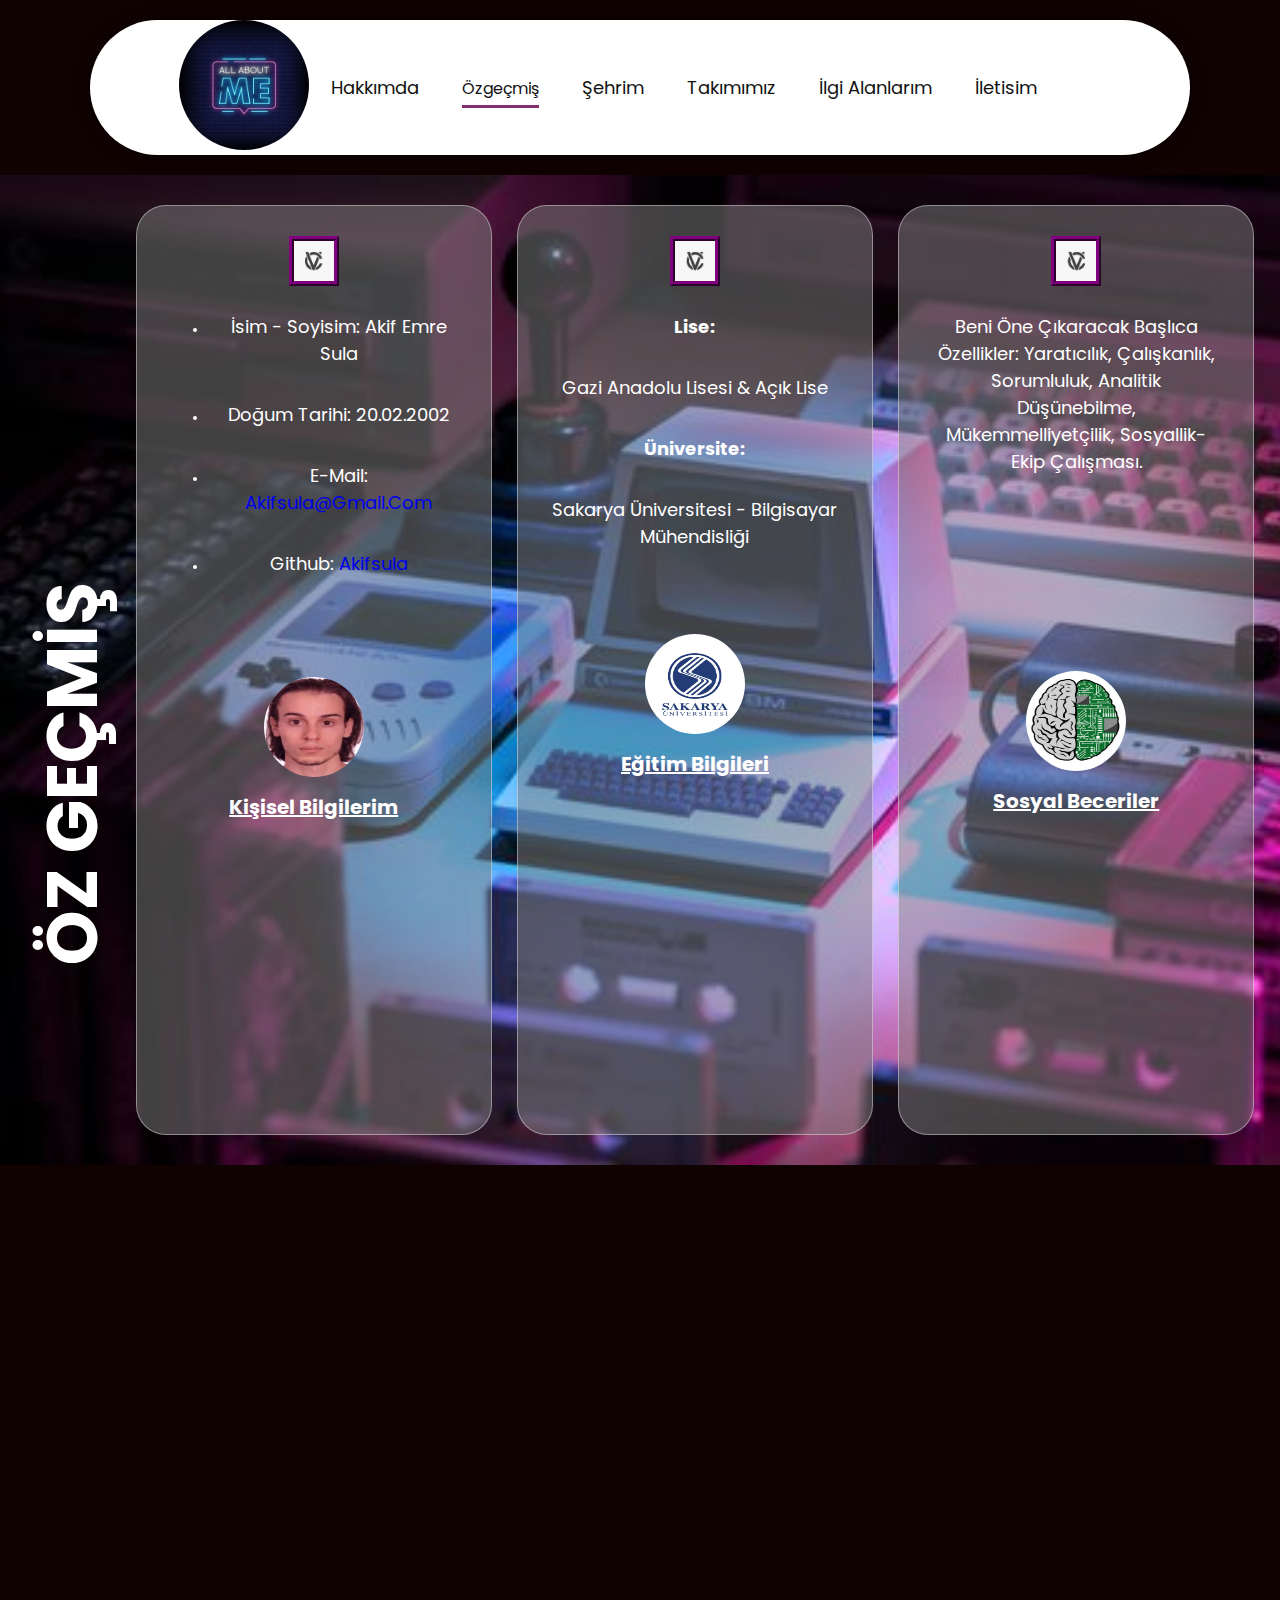
<file: özgeçmiş.html>
<!DOCTYPE html>
<html lang="en">
<head>
    <meta charset="UTF-8">
    <meta http-equiv="X-UA-Compatible" content="IE=edge">
    <meta name="viewport" content="width= , initial-scale=1.0">
    <link rel="stylesheet" href="https://cdnjs.cloudflare.com/ajax/libs/font-awesome/6.4.0/css/all.min.css" 
    integrity="sha512-iecdLmaskl7CVkqkXNQ/ZH/XLlvWZOJyj7Yy7tcenmpD1ypASozpmT/E0iPtmFIB46ZmdtAc9eNBvH0H/ZpiBw=="
     crossorigin="anonymous" referrerpolicy="no-referrer" />
    <title>proje websitem</title>
    <link rel = "stylesheet" href="styles/style.css">
    <link rel="stylesheet" href="https://cdn.jsdelivr.net/npm/bootstrap-icons@1.5.0/font/bootstrap-icons.css">
    <script src="https://code.jquery.com/jquery-3.6.0.min.js"></script>
</head>
<body>
    <!--! header kısmı başlangıcı -->
    <header class ="header" > 
<a href="#" class="helo">
    <img src="images/helo.jpg" alt="helo">  
</a>
<nav class = "navbar">
    <a href="#" class = "">Hakkımda</a>
    <a href="#" class = "active">Özgeçmiş</a>
    <a href="#" class = "">Şehrim</a>
    <a href="#" class = "">Takımımız</a>
    <a href="#" class = "">İlgi Alanlarım</a>
    <a href="#" class = "">İletisim</a>
    
</nav>

<div class="buttons">
    <button>
        <i class = "fas fa-search"></i>
    </button>
    <button>
        <i class = "fas fa-bars"></i>
    </button>
     
</div>
     <!--! header kısmı bitişi -->
    </header>

     <!--! özgeçmiş kısmı başlangıcı -->
     <section class="özgeçmiş">
        <h1 class= "başlık" >ÖZ <span> GEÇMİŞ</span></h1>
        <div class= "box-container">
        <div class= "box">
            <img src="images/cv1.jpg" alt="cv1image" class= "cv1" />
            <ul class="list">
                <li>
                  <p>İsim - Soyisim: Akif Emre Sula</p>
                </li>
                <li>
                  <p>Doğum Tarihi: 20.02.2002</p>
                </li>
                <li>
                  <p>
                    e-mail:
                    <a href="mailto:akifsula@gmail.com"
                      >akifsula@gmail.com</a
                    >
                  </p>
                </li>
                <li>
                  <p>
                    Github:
                    <a href="https://github.com/Akifsula">Akifsula</a>
                  </p>
                </li>
              </ul> <br> <br>  <br> 
        <img src= "images/cvprofil.jpg " alt= "cvprofil" class= "cvresim" />
<h3>Kişisel Bilgilerim</h3>
<div class="icons">
    <i class="fas fa-user-circle"></i>
    
</div>
</div>
<div class= "box">
    <img src="images/cv1.jpg" alt="cv1image" class= "cv1" />
    <h2>
        <p>Lise:</p>
      </h2>
      <p>Gazi Anadolu Lisesi & Açık Lise</p>
      <h2>
        <p>Üniversite:</p>
      </h2>
      <p>Sakarya Üniversitesi - Bilgisayar Mühendisliği</p><br> <br>   
<img src= "images/saülogo.jpg " alt= "saülogo" class= "cvresim" />
<h3>Eğitim Bilgileri</h3>
<div class="icons">
<i class="fas fa-graduation-cap"></i>

</div>
</div>
 <div class= "box">
            <img src="images/cv1.jpg" alt="cv1image" class= "cv1" />
            <p>beni öne çıkaracak başlıca özellikler:
                yaratıcılık, çalışkanlık, sorumluluk, 
                analitik düşünebilme, mükemmelliyetçilik,
                sosyallik-ekip çalışması.
            </p> <br> <br> <br> <br> <br> <br> <br> <br> <br>                        
        <img src= "images/brain.jpg " alt= "brain" class= "cvresim" />
<h3>Sosyal Beceriler</h3>
<div class="icons">
    <i class="fas fa-users"></i>
    
</div>
</div>
</section>
 <!--! özgeçmiş kısmı bitişi -->
</body>
 </html>
</file>
<file: styles/style.css>
@import url('https://fonts.googleapis.com/css2?family=Poppins:wght@100;300;400;500;600&display=swap');

:root{
     --main-color: #110202;
     --black-color: #121212;
     --border: 0.1rem solid rgba(255,255,255,0.4);

}
*{
    margin: 0;
    padding: 0;
    box-sizing: border-box;
    outline: none;
    text-decoration: none;
    text-transform: capitalize;
    border: none;
    transition: 0.2s ease;
    font-family: 'Poppins', sans-serif;
}
/*! temel html kodları */
html{
    font-size: 62.5%; 
    overflow-x: hidden ;
    scroll-padding-top: 9rem;
    scroll-behavior: smooth;
    

}


body{
    background-color: var(--main-color);
    height:820vh;
}
section{
    padding: 3rem 2%;

}
.btn{
    margin-top: 2rem;
    display:inline-block;
    padding: 2rem 3.75rem;
    border-radius: 30rem;
    font-size: 1.7rem;
    color:black;
    background-color:white;
    cursor:pointer;
}
/*! header başlangıcı */
.header .helo img {  
    height: 13rem;
    border-radius: 30rem;
    
}
 
.header {
    background-color: white;
    display: flex;
    align-items: center;
    justify-content: space-between;
    padding: 0 7%;
    margin: 2rem 7%;
    border-radius: 30rem;
    box-shadow: 0px 0px 17px -2px rgba(0, 0, 0, 0.75)
    
}
.header .navbar a{
    margin: 0 2rem;
    font-size: 1.8rem;
    color: var(--black-color);
    border-bottom: 0.1rem solid transparent;
}
.header .navbar .active,
.header .navbar a:hover{
    border-color:rgba(111, 9, 87, 0.855);
    padding-bottom: 0.5rem;
    border-width: 0.3rem;
    font-size: 1.6rem; 
}

.header .buttons button{
    cursor:pointer;
    font-size: 2.5rem;
    margin-left: 2rem;
    background-color: transparent;


}

/*! header bitişi */
/*! hakkımda başlangıç */
.hakkımda{
    min-height: 100vh;
    background: url(../images/arkaplan.jpg) no-repeat;
    background-size: cover;
    background-position:initial;
    display: flex;
    
      
}
.hakkımda .content{
    max-width: 60rem;
    color:white;
}
.hakkımda .content h3{
    font-size: 6rem;
    color:white;
    align-items:inherit;
}
.hakkımda .content p{ 
    font-size: 2rem;
    font-weight: 300;
    line-height: 1.8;
    padding: 1rem 0;
    color:white;
    margin-top: 4rem;
}
.hayatım{
    min-height: 100vh;
    background: url(../images/arkaplan.jpg) no-repeat;
    background-size: cover;
    background-position:initial;
    display: flex;
}
.hayatım .box-container {
    display: grid;
    grid-template-columns: repeat(auto-fit, minmax(30rem, 1fr));
    gap: 1.5rem;
}
.hayatım .box-container .box{
    padding: 3rem;
    background-color: white;
    border-radius: 3rem;
    min-height: 60rem;
    display: flex; 
    flex-direction: column;
    align-items: flex-start;
    justify-content: space-between;
    font-size: 1.3rem;
    opacity: .9.5;
    
}
.hayatım .box-container .box img {
    
    width: 100%;
    object-fit: cover;
    border-radius: 30rem;
    border: 2px solid purple;
    margin-bottom: 2rem;   
}
.hayatım .box-container .box .box1{
    font-size: 1.6rem;
    padding-bottom: 2rem;
    text-decoration: underline;
    font-family: sans-serif;
    font-weight: 500;
}
.hayatım .box-container .box .box2{
    font-size: 1.6rem;
    padding-bottom: 2rem;
    text-decoration: underline;
    font-family: sans-serif;
    font-weight: 500;
    margin-bottom: 2rem; 
}
.hayatım .box-container .box .box3{
    font-size: 1.6rem;
    padding-bottom: 2rem;
    text-decoration: underline;
    font-family: sans-serif;
    font-weight: 500;
}
.hayatım .box-container .box .box4{
    font-size: 1.6rem;
    padding-bottom: 2rem;
    text-decoration: underline;
    font-family: sans-serif;
    font-weight: 500;
}




.özgeçmiş{
    min-height: 110vh;
    background: url(../images/arkaplan2.jpg) ;
    background-size: cover;
    background-position:cover;
    display:flex;
    
}
.özgeçmiş .box-container {
    display: grid;
    grid-template-columns: repeat(auto-fit,minmax(30rem, 1fr));
    gap: 2.5rem;
}
.özgeçmiş .başlık {
  float: left;
  clear: both;
  margin-right: -10px;
  width: 120px; /* yan başlığın genişliği */
  margin-bottom: 15rem;
  color: white;
  writing-mode: vertical-lr; /* Metni dikey şekilde sola doğru yazdırır */
  transform: rotate(-180deg); /* Metnin ters yönüne çevirir */
  left: 0; /* Ekranın solunda başlayacak */
  padding: 20px; /* Metnin etrafında boşluk bırakır */
  font-size: 7rem ;
  
}
.showdata{
    background-color: white;
}

.özgeçmiş .box-container .box {
border: var(--border);
text-align: center;
padding: 3rem 2rem;
background-color: rgba(128, 128, 128, 0.5);
border-radius: 3rem;
}
.özgeçmiş .box-container .box p {
    padding: 1.2rem ;
    margin: 10px 0;
    font-size: large;
    color:white;
    
}
.özgeçmiş .box-container .box .cv1 {
height: 5rem;
width: 5rem;
border: 5px ridge purple;
object-fit: cover;
}
.özgeçmiş .box-container .box .cvresim {
height: 10rem;
width: 10rem;
border-radius: 20rem;
object-fit:unset;
margin-top: 3rem;

}
.özgeçmiş .box-container .box h3 {
    padding: 1rem 0;
    font-size: 2rem;
    color: white;
    text-decoration: underline;

}
.özgeçmiş .box-container .box .icons {
    font-size: 2rem;
    color: goldenrod;
}
.özgeçmiş .box-container .box .list {
    list-style-type: disc; padding-left: 5rem;
    color:white;
    
}
.memleketim{
    background: url(../images/arkaplan3.jpg) repeat;
    background-size:auto;
    height: 300vh;
    background-position:initial;
    
  }
.memleketim-başlık {
    font-size: 40px;
    color:white;
    margin-top: 6rem;
    margin-bottom: 7rem;
    text-decoration: underline;
    text-decoration-skip-ink: auto;
    padding-bottom: 5px;
    margin-left: 2px;
    
}
.memleketim-container {
    margin-left: 2rem;
   
    
}
.memleketim-liste {
    list-style: none;
    padding: 0;
    height: 300px;
    display: flex;
    align-items: center;
    column-gap: 30px;
    transform: translate(0);
    transition: 1s all ease-in-out;

}
.memleket-fotolar-slider {
    width: 350px;
    height: 280px;
    object-fit: cover;
    transition: 1s all ease-in-out;
}
.fotolar-info-başlık {
    background-color: rgb(40,40,40,0.4);
    padding: 0 10px;
    font-size: large;
    position: absolute;
    top: 10%;
    left: 50px;
    color: white;
    opacity: 0;
    transition: 1s all ease-in-out;

}
.memleket-fotolar {
    position: relative;
    
}
.memleket-fotolar:hover .fotolar-info-başlık {
    opacity:1;
}
.memleket-fotolar:hover .memleket-fotolar-slider {
    transform: scale(1.2);
    margin: 0 30px;
    opacity: .9;
    filter: brightness(40%);
}
.memleketim-wrapper {
    position: relative;
    overflow: hidden;
  
}
.arrow{
    width: 100px;
    display: flex;
    position: absolute;
    font-size: 180px;
    right: 20px;
    opacity: 0.6;
    top: 10px;
    color: black;
    transition: .5s ease all;
    cursor: pointer;
    transform: translateY(-50);
}
.arrow:hover{
    opacity: 1;
    
}





.memleketim2 .memleketim2-container{
    
    height: calc(200vh - 550px);
    margin-top: 120px;
    margin-left: 2px;
}


.memleketim2 .memleketim2-container .memleketim2-başlık{
    width: 500px;
    height: 100px;
    display: flex;
    align-content: center;
    margin-bottom: 80px;
    padding: 10px;
    background-color: rgba(255, 255, 255, 0.836);
    color:rgb(28, 13, 31);
    font-size: 4rem;
    border-radius: 10px;
    border-style:double;
    
}




.memleketim2 .memleketim2-container .galery{
    display: flex;
    align-items: center;
    column-gap: 24px;
    width: 300px;
    height: 200px;
    margin-top: 40rem;
    margin-bottom: 10rem;
    
}



.memleketim2 .memleketim2-container .box{
    background-color: rgba(255, 255, 255, 0.818);
    padding: 5px;
    margin: 10px 0;
    color: black;
    border-radius: 10px;
    border-style: double;
    width: 100%;
    height: 45rem;
    margin-bottom: 6rem;
    
    

    
}
    

.memleketim2 .memleketim2-container  .galery .box1{
    width: 12rem;
    min-width: 25rem;
    max-width: 50rem;
    max-height: 70rem;
    background-color: rgba(255, 255, 255, 0.818);
    padding: 5px;
    color: black;
    border-radius: 10px;
    border-style: double;
    overflow-y: scroll;
    margin-top: 8rem;
    
    
}
.memleketim2 .memleketim2-container .galery .box2{
    width: 12rem;
    min-width: 25rem;
    max-width: 50rem;
    max-height: 70rem;
    background-color: rgba(255, 255, 255, 0.818);
    padding: 5px;
    color: black;
    border-radius: 10px;
    border-style: double;
    overflow-y: scroll;
    margin-top: 8rem;

    
}
.memleketim2 .memleketim2-container .galery .box3{
    width: 12rem;
    min-width: 25rem;
    max-width: 50rem;
    max-height: 70rem;
    background-color: rgba(255, 255, 255, 0.818);
    padding: 5px;
    color: black;
    border-radius: 10px;
    border-style: double;
    overflow-y: scroll;
    margin-top: 8rem;
    
    
}

.memleketim2 .memleketim2-container .galery .box4{
    width: 12rem;
    min-width: 25rem;
    max-width: 50rem;
    max-height: 70rem;
    background-color: rgba(255, 255, 255, 0.818);
    padding: 5px;
    color: black;
    border-radius: 10px;
    border-style: double;
    overflow-y: scroll;
    margin-top: 8rem;

    
}
.memleketim2 .memleketim2-container .galery .box5{
    width: 12rem;
    min-width: 25rem;
    max-width: 50rem;
    max-height: 70rem;
    background-color: rgba(255, 255, 255, 0.818);
    padding: 5px;
    color: black;
    border-radius: 10px;
    border-style: double;
    overflow-y: scroll;
    margin-top: 8rem;
}


.memleketim2 .memleketim2-container .box h1{
    border-bottom: 2px solid rgb(28, 13, 31);
    padding: 0;
    font-size: 5rem;
}

.memleketim2 .memleketim2-container .galery .box{
    width: 12rem;
  height: 650px;
  background-color: rgba(255, 255, 255, 0.836);
  padding: 5px;
  color: black;
  border-radius: 10px;
  border-style: double;
}

.memleketim2 .memleketim2-container .box p{
    padding: 5px;
    margin: 5px;
    text-transform: none;
    font-size: 2rem;

}



.memleketim2 .memleketim2-container .galery h1{
    border-bottom: 2px solid rgb(28, 13, 31);
    padding: 5px;
    font-size: large;
}

.memleketim2 .memleketim2-container .galery p{
    padding: 5px;
    margin: 5px;
    text-transform: none;
    font-size: large;
    
}

.memleketim2 .memleketim2-container .galery img{
    width: 200px;
    height: 200px;
    border-radius: 30px;
    align-items: center;
    margin-left: 1rem;
    margin-top: 1rem;
    
    
}


.trabzonspor .trabzonspor-container .trabzonspor-başlık{
    margin-bottom: 30px;
    margin-top: -10px;
}
.trabzonspor{
    background: url(../images/wall2.jpg) no-repeat;
    height: calc(300vh - 150px);
    background-size: 100% 100%;
    
}

.trabzonspor .trabzonspor-container{
    padding: 50px;
}


.trabzonspor .trabzonspor-container h1{
    width: 550px;
    display: flex;
    margin: 10px;
    padding: 10px;
    color: white;
    font-size: 70px;
}

.trabzonspor .trabzonspor-container .main{
    display: flex;
    column-gap: 10px;
}

.trabzonspor .trabzonspor-container .main .box{
    width: 600px;
    height: 400px;
    background-color: rgba(19, 18, 18, 0.7);
    padding: 0px;
    margin: 0;
    color: white;
    border-radius: 10px;
    border-style: double;
    overflow:auto;
}

.trabzonspor .trabzonspor-container .main h1{
    border-bottom: 2px solid white;
    padding: 5px;
}

.trabzonspor .trabzonspor-container .main img{
    width: 700px;
    height: 500px;
    border-radius: 10px;
    border-style: groove;
    box-shadow: 0px 4px 8px rgba(255, 255, 255, 0.605);
    opacity: .9.5;
}

.trabzonspor .trabzonspor-container p{
    padding: 5px;
    margin: 5px;
    text-transform: none;
    font-size: larger;
}



.memleket-tanıtım .memleket-tanıtım-container .memleket-tanıtım-başlık{
    margin-bottom: 30px;
    margin-top: -10px;
}
.memleket-tanıtım{
    
    height: calc(500vh - 150px);
    background-size: 100% 100%;
    background: url(../images/arkaplan3.jpg) repeat ;
    background-size:auto;

    background-repeat: repeat;
    height: 100%;
    background-position:initial;
}

.memleket-tanıtım .memleket-tanıtım-container{
    padding: 100px;
}


.memleket-tanıtım .memleket-tanıtım-container h1{
    width: 550px;
    display: flex;
    margin: 10px;
    padding: 10px;
    color: white;
    font-size: 50px;
}

.memleket-tanıtım .memleket-tanıtım-container .main{
    display: flex;
    column-gap: 20px;
}

.memleket-tanıtım .memleket-tanıtım-container .main .box{
    width: 700px;
    height: 600px;
    background-color: rgba(19, 18, 18, 0.7);
    padding: 0px;
    margin: 0;
    color: white;
    border-radius: 10px;
    border-style: double;
    overflow:auto;
    margin-bottom: 20px;
}

.memleket-tanıtım .memleket-tanıtım-container .main h1{
    border-bottom: 2px solid white;
    padding: 5px;
}

.memleket-tanıtım .memleket-tanıtım-container .main img{
    width: 500px;
    height: 600px;
    border-radius: 10px;
    border-style: groove;
    box-shadow: 0px 4px 8px rgba(255, 255, 255, 0.605);
    opacity: .9.5;
}

.memleket-tanıtım .memleket-tanıtım-container p{
    padding: 5px;
    margin: 5px;
    margin-top: 20px;
    text-transform: none;
    font-size: 2rem;
}
.resmegit{
    
    margin-left: 40px;
    margin-top: 20px;
    text-transform: none;
    font-size: 3rem;
    color:rgb(129, 12, 100);
}








.ilgialani{
    min-height: 130vh;
    background: linear-gradient(rgba(0,0,0,0.3),rgba(0,0,0,0.3)),
     url(../images/kişiselwp.jpg) no-repeat;
    background-size: cover;
    background-position:center;
    display: flex;
    
}
.row{
    display: flex;
    column-gap: 40px;
    height: 88%;
    align-items: center;
    margin-top: 120px;
    margin-bottom: 50px;

}
.col {
    flex-basis: 50% ;
    color: white;
}

.aciklama{
    color:white;
    font-size: 16px;
}
.cards{
    max-width: 800px;
    margin: auto;
}
.card{
    width: 280px;
    height: 300px;
    display: inline-block;
    border-radius: 10px;
    padding: 15px 25px;
    cursor: pointer;
    background-position: center;
    background-size: cover;
    border: 3px solid purple;
    transition: ease 0.5s;
    margin-right: 20px;
    margin-bottom: 20px;
}
.card.card1{
    background-image: url(../images/me.jpg);
}
.card.card2{
    background-image: url(../images/me.jpg);
}
.card.card3{
    background-image: url(../images/me.jpg);
}
.card.card4{
    background-image: url(../images/me.jpg);
}
.card .card-head{
    background-color: rgba(0,0,0,0.7);
    color: white;
    border-radius: 6px;
    padding: 6px;

}

    hr {
        display: block;
        height: 7px;
        border: 7px white;
        border: 0;
        border-top: 7px solid rgb(255, 255, 255);
        margin: 1em 0;
        padding: 0;
      }
  
h5{
    font-size: large;
    color:#9e166f
}
.card:hover{
    transform: translateY(-20px);
    border-color: white;

}

.ilgialani .row .col h1{
    color:white;
    font-size: 100px;
}
.ilgialani .row .col p{
    font-size: 16px;
    color: white;
    line-height: 16px;
}




.connect-container{
    min-height: 110vh;
    background: linear-gradient(rgba(0,0,0,0.3),rgba(0,0,0,0.3)),
     url(../images/iletisim.png) no-repeat;
    background-size: cover;
    background-position:top;
    display: flex;
}
.connect {
    display: flex;
    width: 450px;
    background-color: rgba(255, 255, 255, 0.8);
    border-radius: 10px;
    padding: 20px;
    margin-left: 30px;
    margin-top: 40px;
  }
  
  
  
  
  .left-section {
    flex: 1;
    padding-right: 20px;
  }
  
  .right-section {
    flex: 1;
    padding-left: 20px;
  }
  
  .form-group {
    margin-bottom: 20px;
    margin-top: 20px;
    margin-left: 20px;
    font-size: large
    
  }
  
  label {
    font-weight: bold;
  }
  
  input[type="text"],
  textarea,
  select {
    width: 100%;
    padding: 10px;
    border-radius: 5px;
    border: 1px solid #ccc;
  }
  
  .btn-clear,
  .btn-send {
    display: inline-block;
    padding: 10px 20px;
    margin-top: 10px;
    border-radius: 5px;
    border: none;
    color: #fff;
    cursor: pointer;
  }
  .zorunlu{
    color: #f805058c;
  }
  
  .btn-clear {
    background-color: #6c757d;
  }
  
  .btn-send {
    background-color: #28a745;
  }
  
  .btn-clear:hover {
    background-color: #d51414;
  }
  
  .text-muted {
    font-size: 12px;
    color: #888;
  }
  


  .showdata-container {
    min-height: 110vh;
    background: linear-gradient(rgba(0,0,0,0.3),rgba(0,0,0,0.3)),
     url(../images/iletisim2.jpg) no-repeat;
    background-size: cover;
    background-position:center;
    display: flex;
  }
  
  .showdata {
    display: flex;
    width: 600px;
    background-color: rgba(255, 255, 255, 0.8);
    border-radius: 10px;
    padding: 20px;
    margin-left: 30px;
    margin-top: 40px;
  }
  
  .table {
    width: 100%;
    
  }
  
   td {
    padding: 10px;
    text-align: left;
    margin-left: 30px;
    font-size: large;
    
  }
  
  th {
    background-color: #f2f2f2;
    border-radius: 10px;
    padding: 10px;
    text-align: left;
    text-decoration: underline;
    font-size: large;
    
    
    
  }
  
@media  (max-width:768px){

    .header .navbar{
        position:absolute;
        top: 95%;
        background-color: white;
        height: calc(100vh - 9rem);
        width: 30rem;
        box-shadow: 0px 20px 14px 0px rgb(0,0,0 / 75%);
        right: -100%;
    }
    .header .navbar.active{
        right: 3rem;

    }
    .header .navbar a{
        color: var(--black-color);
        display: block;
        margin: 1.5rem;
        padding: 0.5rem;
        font-size: 2rem;
    }
}
/* responsive end */
</file>
